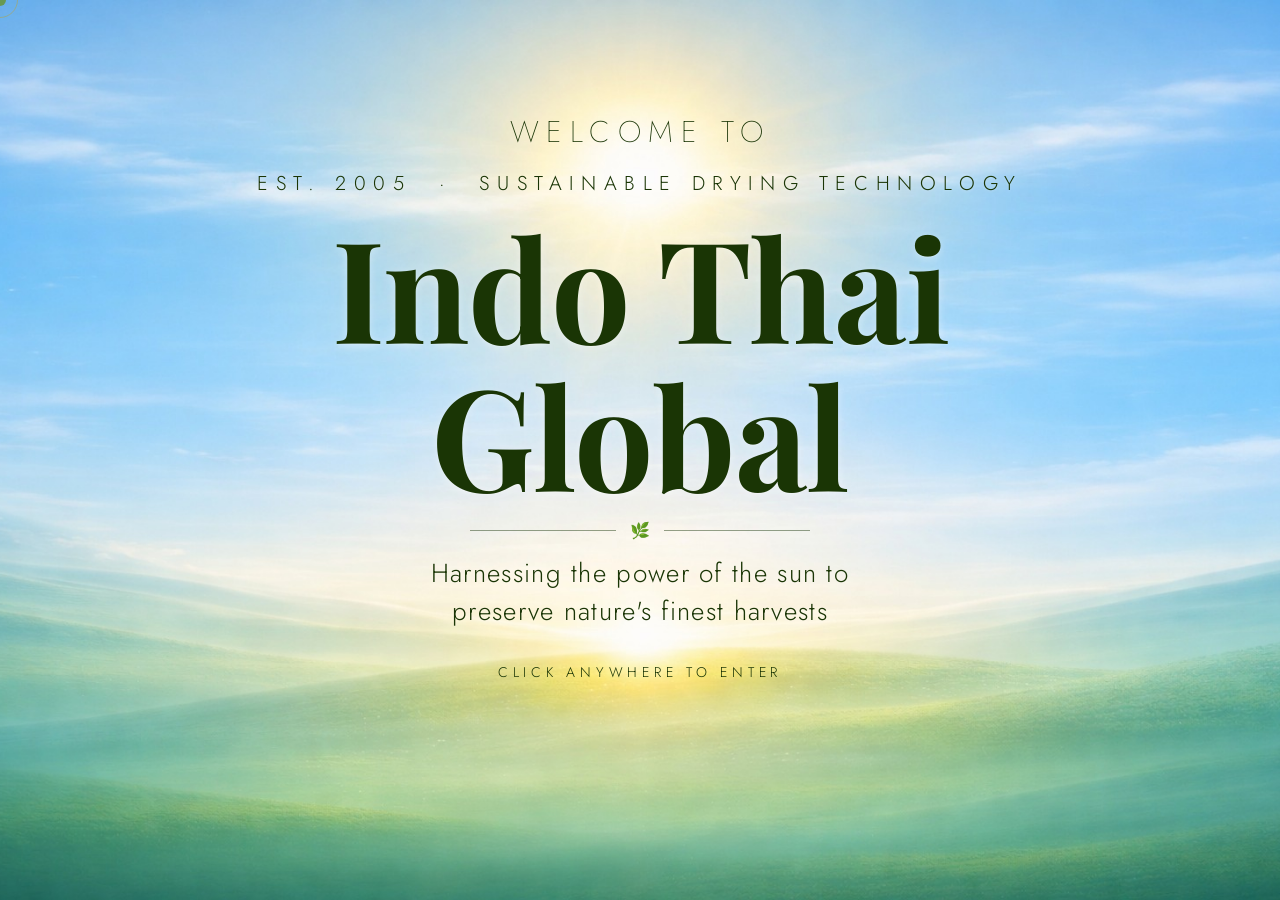
<file: index.html>
<!DOCTYPE html>
<html lang="en">
<head>
<meta charset="UTF-8">
<meta name="viewport" content="width=device-width, initial-scale=1.0">
<title>Indo Thai Global</title>
<link href="https://fonts.googleapis.com/css2?family=Playfair+Display:ital,wght@0,700;1,700&family=Jost:wght@200;300&display=swap" rel="stylesheet">
<style>
*, *::before, *::after { margin: 0; padding: 0; box-sizing: border-box; }

html, body {
  width: 100%; height: 100%;
  overflow: hidden;
  cursor: none;
  background: #8dd8ef;
}

#welcome {
  position: fixed; inset: 0;
  display: flex; align-items: center; justify-content: center;
}

#bg-canvas {
  position: absolute; inset: 0;
  width: 100%; height: 100%;
  z-index: 0;
  display: none;
}

#cv {
  position: fixed; inset: 0;
  pointer-events: none;
  z-index: 20;
}

#content {
  position: relative; z-index: 15;
  display: flex; flex-direction: column;
  align-items: center; text-align: center; gap: 14px;
  opacity: 0;
  margin-top: -12vh;
}
#content.visible {
  animation: fadeUp 0.9s cubic-bezier(.22,1,.36,1) forwards;
}
@keyframes fadeUp {
  from { opacity: 0; transform: translateY(22px); }
  to   { opacity: 1; transform: translateY(0); }
}

.welcome-text {
  font-family: 'Jost', sans-serif;
  font-weight: 180;
  font-size: clamp(20px, 2.8vw, 30px);
  letter-spacing: 0.25em;
  text-transform: uppercase;
  color: #1a3505;
  text-shadow: 0 1px 3px rgba(255,255,255,0.3);
  margin-bottom: 2px;
}

.eyebrow {
  font-family: 'Jost', sans-serif;
  font-weight: 300;
  font-size: clamp(14px, 1.8vw, 20px);
  letter-spacing: 0.38em;
  text-transform: uppercase;
  color: #1a3505;
  text-shadow: 0 1px 3px rgba(255,255,255,0.25);
}

h1 {
  font-family: 'Playfair Display', serif;
  font-weight: 700;
  font-size: clamp(72px, 11vw, 148px);
  line-height: 1.05;
  color: #1a3505;
  text-shadow: 0 2px 8px rgba(255,255,255,0.4), 0 1px 0 rgba(255,255,255,0.2);
  letter-spacing: -0.01em;
}
h1 em { font-style: italic; color: #2a4a08; font-family: 'Playfair Display', serif; }

.divider {
  display: flex; align-items: center; gap: 14px;
  width: 340px;
}
.divider-line { flex: 1; height: 1px; background: rgba(20,50,5,0.45); }

.sub {
  font-family: 'Jost', sans-serif;
  font-weight: 300;
  font-size: clamp(18px, 2.2vw, 26px);
  letter-spacing: 0.05em;
  color: #1a3505;
  max-width: 420px;
  text-shadow: 0 1px 4px rgba(255,255,255,0.35);
}

.hint {
  margin-top: 18px;
  font-family: 'Jost', sans-serif;
  font-weight: 300;
  font-size: 14px;
  letter-spacing: 0.34em;
  text-transform: uppercase;
  color: #1a3505;
  animation: blink 3s ease-in-out infinite;
}
@keyframes blink {
  0%,100% { opacity: 0.3; }
  50%      { opacity: 0.8; }
}

#cur {
  position: fixed; pointer-events: none; z-index: 9999;
  width: 12px; height: 12px; border-radius: 50%;
  background: rgba(255,220,60,0.85);
  mix-blend-mode: multiply;
  transform: translate(-50%,-50%);
  transition: width .12s, height .12s;
}
#cur-ring {
  position: fixed; pointer-events: none; z-index: 9998;
  width: 36px; height: 36px; border-radius: 50%;
  border: 1.5px solid rgba(200,160,20,0.40);
  transform: translate(-50%,-50%);
  transition: left .13s ease, top .13s ease;
}

#flash {
  position: fixed; inset: 0; z-index: 19999;
  pointer-events: none; opacity: 0;
}
#flash.go { animation: screenWipe 0.8s ease-in forwards; }
@keyframes screenWipe {
  0%   { opacity: 0; background: radial-gradient(circle at var(--cx) var(--cy), #fff8e0 0%, transparent 60%); }
  40%  { opacity: 1; background: radial-gradient(circle at var(--cx) var(--cy), #ffffff 0%, #d4f060 40%, #4a9e10 80%); }
  100% { opacity: 1; background: #0d2204; }
}

.bl {
  position: fixed; pointer-events: none; z-index: 19998;
  animation: blAnim var(--d) cubic-bezier(.22,1,.36,1) forwards;
}
@keyframes blAnim {
  0%   { transform: translate(0,0) rotate(0deg) scale(0); opacity: 1; }
  100% { transform: translate(var(--tx),var(--ty)) rotate(var(--r)) scale(1.4); opacity: 0; }
}

#bg-photo {
  position: absolute; inset: 0;
  width: 100%; height: 100%;
  background: url("[data-uri]") center center / cover no-repeat;
  z-index: 0;
}
</style>
</head>
<body>

<canvas id="bg-canvas"></canvas>
<div id="bg-photo"></div>
<canvas id="cv"></canvas>
<div id="cur"></div>
<div id="cur-ring"></div>
<div id="flash"></div>

<div id="welcome">
  <div id="content">
    <div class="welcome-text">Welcome to</div>
    <div class="eyebrow">Est. 2005 &nbsp;·&nbsp; Sustainable Drying Technology</div>
    <h1>Indo Thai<br>Global</h1>
    <div class="divider">
      <div class="divider-line"></div>
      <span style="font-size:16px">🌿</span>
      <div class="divider-line"></div>
    </div>
    <div class="sub">Harnessing the power of the sun to preserve nature's finest harvests</div>
    <div class="hint">Click anywhere to enter</div>
  </div>
</div>

<script>
const bgCanvas = document.getElementById('bg-canvas');
const bgCtx    = bgCanvas.getContext('2d');
let W, H, sunX, sunY;

/* simple value noise */
function noise(x, y, s) {
  const n = Math.sin(x * 127.1 + y * 311.7 + (s||0) * 74.3) * 43758.5453;
  return n - Math.floor(n);
}

/* ── clouds ── */
const clouds = [];
function initClouds() {
  clouds.length = 0;
  const defs = [
    { xf:0.12, yf:0.08, w:320, h:95,  layers:6, speed:0.008 },
    { xf:0.68, yf:0.12, w:280, h:80,  layers:5, speed:0.010 },
    { xf:0.38, yf:0.22, w:240, h:70,  layers:5, speed:0.007 },
  ];
  defs.forEach(d => clouds.push({
    x: d.xf * W, y: d.yf * H,
    w: d.w, h: d.h, layers: d.layers,
    speed: d.speed, opacity: 0
  }));
}

function drawCloud(ctx, cx, cy, w, h, layers, alpha) {
  for (let l = 0; l < layers; l++) {
    const t  = l / (layers - 1);
    const lw = w * (0.5 + t * 0.5);
    const lh = h * (0.38 + t * 0.62);
    const ly = cy + (1 - t) * h * 0.20;
    const ba = alpha * (0.07 + t * 0.11);

    // core puff
    const g0 = ctx.createRadialGradient(cx, ly, 0, cx, ly, lw * 0.52);
    g0.addColorStop(0,   `rgba(255,255,255,${ba * 1.5})`);
    g0.addColorStop(0.45,`rgba(248,253,255,${ba})`);
    g0.addColorStop(1,   `rgba(220,238,255,0)`);
    ctx.beginPath(); ctx.ellipse(cx, ly, lw*0.52, lh*0.48, 0, 0, Math.PI*2);
    ctx.fillStyle = g0; ctx.fill();

    // left lobe
    const gl = ctx.createRadialGradient(cx-lw*0.27, ly+lh*0.07, 0, cx-lw*0.27, ly+lh*0.07, lw*0.30);
    gl.addColorStop(0, `rgba(255,255,255,${ba*1.3})`);
    gl.addColorStop(1, `rgba(230,245,255,0)`);
    ctx.beginPath(); ctx.ellipse(cx-lw*0.27, ly+lh*0.07, lw*0.30, lh*0.38, 0, 0, Math.PI*2);
    ctx.fillStyle = gl; ctx.fill();

    // right lobe
    const gr2 = ctx.createRadialGradient(cx+lw*0.24, ly+lh*0.05, 0, cx+lw*0.24, ly+lh*0.05, lw*0.28);
    gr2.addColorStop(0, `rgba(255,255,255,${ba*1.2})`);
    gr2.addColorStop(1, `rgba(230,245,255,0)`);
    ctx.beginPath(); ctx.ellipse(cx+lw*0.24, ly+lh*0.05, lw*0.28, lh*0.36, 0, 0, Math.PI*2);
    ctx.fillStyle = gr2; ctx.fill();

    // shadow belly
    const gs = ctx.createRadialGradient(cx, cy+h*0.32, 0, cx, cy+h*0.32, lw*0.46);
    gs.addColorStop(0,   `rgba(140,175,215,${ba*0.60})`);
    gs.addColorStop(0.6, `rgba(170,205,235,${ba*0.22})`);
    gs.addColorStop(1,   `rgba(200,225,245,0)`);
    ctx.beginPath(); ctx.ellipse(cx, cy+h*0.32, lw*0.46, lh*0.20, 0, 0, Math.PI*2);
    ctx.fillStyle = gs; ctx.fill();
  }
}

/* ── main draw ── */
function drawScene(elapsed) {
  bgCtx.clearRect(0, 0, W, H);
  sunX = W * 0.50;
  sunY = H * 0.12;
  const horizonY = H * 0.60;

  /* 1. SKY */
  const sky = bgCtx.createLinearGradient(0, 0, 0, horizonY);
  sky.addColorStop(0.00, '#eef8ff');
  sky.addColorStop(0.06, '#c5eaf8');
  sky.addColorStop(0.18, '#7ecce8');
  sky.addColorStop(0.42, '#52b4e8');
  sky.addColorStop(0.70, '#78cce6');
  sky.addColorStop(0.88, '#b5e8f5');
  sky.addColorStop(1.00, '#d5f0f8');
  bgCtx.fillStyle = sky;
  bgCtx.fillRect(0, 0, W, horizonY + 2);

  /* 2. Large atmospheric sun bloom */
  const bloom = bgCtx.createRadialGradient(sunX, sunY, 0, sunX, sunY, H * 0.55);
  bloom.addColorStop(0.00, 'rgba(255,255,245,0.72)');
  bloom.addColorStop(0.06, 'rgba(255,252,200,0.50)');
  bloom.addColorStop(0.18, 'rgba(255,238,140,0.24)');
  bloom.addColorStop(0.38, 'rgba(255,220,100,0.10)');
  bloom.addColorStop(0.65, 'rgba(200,232,255,0.04)');
  bloom.addColorStop(1.00, 'rgba(150,210,255,0)');
  bgCtx.fillStyle = bloom;
  bgCtx.fillRect(0, 0, W, H);

  /* 3. GOD RAYS */
  const rayCount = 16;
  const rayAngleOffset = elapsed * 0.000055;
  for (let i = 0; i < rayCount; i++) {
    const ang   = (i / rayCount) * Math.PI * 2 + rayAngleOffset;
    const len   = H * 1.5;
    const halfW = (0.016 + (i % 4) * 0.005);
    const pulse = 0.038 + Math.sin(elapsed * 0.0004 + i * 1.1) * 0.012;

    const ax1 = sunX + Math.cos(ang - halfW) * 50;
    const ay1 = sunY + Math.sin(ang - halfW) * 50;
    const ax2 = sunX + Math.cos(ang + halfW) * 50;
    const ay2 = sunY + Math.sin(ang + halfW) * 50;
    const ax3 = sunX + Math.cos(ang + halfW) * len;
    const ay3 = sunY + Math.sin(ang + halfW) * len;
    const ax4 = sunX + Math.cos(ang - halfW) * len;
    const ay4 = sunY + Math.sin(ang - halfW) * len;

    const rayG = bgCtx.createLinearGradient(
      sunX, sunY,
      sunX + Math.cos(ang)*len, sunY + Math.sin(ang)*len
    );
    rayG.addColorStop(0,   `rgba(255,252,215,${pulse})`);
    rayG.addColorStop(0.25,`rgba(255,245,195,${pulse*0.55})`);
    rayG.addColorStop(1,   `rgba(255,238,175,0)`);

    bgCtx.beginPath();
    bgCtx.moveTo(ax1,ay1); bgCtx.lineTo(ax2,ay2);
    bgCtx.lineTo(ax3,ay3); bgCtx.lineTo(ax4,ay4);
    bgCtx.closePath();
    bgCtx.fillStyle = rayG;
    bgCtx.fill();
  }

  /* 4. SUN */
  // outer halo ring
  const halo = bgCtx.createRadialGradient(sunX, sunY, 0, sunX, sunY, 220);
  halo.addColorStop(0.00, 'rgba(255,255,255,1.00)');
  halo.addColorStop(0.10, 'rgba(255,255,220,0.85)');
  halo.addColorStop(0.28, 'rgba(255,245,140,0.42)');
  halo.addColorStop(0.52, 'rgba(255,225,70,0.14)');
  halo.addColorStop(1.00, 'rgba(255,205,50,0)');
  bgCtx.beginPath(); bgCtx.arc(sunX, sunY, 220, 0, Math.PI*2);
  bgCtx.fillStyle = halo; bgCtx.fill();

  // sun disc
  const disc = bgCtx.createRadialGradient(sunX-16, sunY-16, 0, sunX, sunY, 75);
  disc.addColorStop(0.00, '#ffffff');
  disc.addColorStop(0.20, '#fffff5');
  disc.addColorStop(0.55, '#fff5a0');
  disc.addColorStop(1.00, '#fde030');
  bgCtx.beginPath(); bgCtx.arc(sunX, sunY, 75, 0, Math.PI*2);
  bgCtx.fillStyle = disc; bgCtx.fill();
  bgCtx.beginPath(); bgCtx.arc(sunX, sunY, 75, 0, Math.PI*2);
  bgCtx.strokeStyle = 'rgba(255,198,30,0.20)'; bgCtx.lineWidth = 8; bgCtx.stroke();

  /* 5. CLOUDS */
  clouds.forEach(c => {
    c.x += c.speed;
    if (c.x > W + c.w * 0.7) c.x = -c.w * 0.7;
    c.opacity = Math.min(1, c.opacity + 0.004);
    drawCloud(bgCtx, c.x, c.y, c.w, c.h, c.layers, c.opacity);
  });

  /* 6. HORIZON HAZE */
  const haze = bgCtx.createLinearGradient(0, horizonY - H*0.10, 0, horizonY + H*0.07);
  haze.addColorStop(0,   'rgba(215,245,195,0)');
  haze.addColorStop(0.35,'rgba(235,252,210,0.60)');
  haze.addColorStop(0.65,'rgba(205,238,178,0.38)');
  haze.addColorStop(1,   'rgba(160,215,120,0)');
  bgCtx.fillStyle = haze;
  bgCtx.fillRect(0, horizonY - H*0.10, W, H*0.20);

  /* 7. FLAT GRASS PLAINS — smooth horizon, no jagged hills */
  // Layer 1: far distant plain (pale, hazy)
  const plain1Y = horizonY + H * 0.01;
  const p1G = bgCtx.createLinearGradient(0, plain1Y, 0, H);
  p1G.addColorStop(0,   '#b8e04a');
  p1G.addColorStop(0.2, '#98c830');
  p1G.addColorStop(1,   '#5a8c10');
  bgCtx.fillStyle = p1G;
  bgCtx.fillRect(0, plain1Y, W, H - plain1Y);

  // sunlight shimmer on far plain
  const sh1 = bgCtx.createRadialGradient(sunX, plain1Y, 0, sunX, plain1Y, W * 0.6);
  sh1.addColorStop(0,   'rgba(255,255,190,0.30)');
  sh1.addColorStop(0.45,'rgba(225,255,150,0.12)');
  sh1.addColorStop(1,   'rgba(200,240,100,0)');
  bgCtx.fillStyle = sh1;
  bgCtx.fillRect(0, plain1Y, W, H - plain1Y);

  // Layer 2: mid plain (richer green)
  const plain2Y = horizonY + H * 0.10;
  const p2G = bgCtx.createLinearGradient(0, plain2Y, 0, H);
  p2G.addColorStop(0,   '#7ec820');
  p2G.addColorStop(0.3, '#5ca010');
  p2G.addColorStop(1,   '#357008');
  bgCtx.fillStyle = p2G;
  bgCtx.fillRect(0, plain2Y, W, H - plain2Y);

  const sh2 = bgCtx.createRadialGradient(sunX, plain2Y, 0, sunX, plain2Y, W * 0.55);
  sh2.addColorStop(0,   'rgba(255,255,180,0.22)');
  sh2.addColorStop(0.4, 'rgba(220,255,140,0.08)');
  sh2.addColorStop(1,   'rgba(200,240,100,0)');
  bgCtx.fillStyle = sh2;
  bgCtx.fillRect(0, plain2Y, W, H - plain2Y);

  // Layer 3: near plain (dark rich foreground)
  const plain3Y = horizonY + H * 0.22;
  const p3G = bgCtx.createLinearGradient(0, plain3Y, 0, H);
  p3G.addColorStop(0,   '#58a010');
  p3G.addColorStop(0.25,'#3d7808');
  p3G.addColorStop(1,   '#1e4804');
  bgCtx.fillStyle = p3G;
  bgCtx.fillRect(0, plain3Y, W, H - plain3Y);

  /* 8. PLAIN GROUND fill — no blades */
  const fgBase = horizonY + H * 0.255;

  /* 9. GROUND fill */
  const gnd = bgCtx.createLinearGradient(0, fgBase, 0, H);
  gnd.addColorStop(0,   '#48900e');
  gnd.addColorStop(0.3, '#356808');
  gnd.addColorStop(1,   '#1c4204');
  bgCtx.fillStyle = gnd;
  bgCtx.fillRect(0, fgBase+5, W, H-fgBase);

  /* 10. FOREGROUND VIGNETTE */
  const vig = bgCtx.createLinearGradient(0, H*0.76, 0, H);
  vig.addColorStop(0, 'rgba(8,26,3,0)');
  vig.addColorStop(1, 'rgba(8,26,3,0.60)');
  bgCtx.fillStyle = vig;
  bgCtx.fillRect(0, H*0.76, W, H*0.24);

  /* 11. Vertical light shaft + lens flare */
  const shaft = bgCtx.createLinearGradient(sunX, sunY, sunX, H*0.65);
  shaft.addColorStop(0,   'rgba(255,255,200,0.13)');
  shaft.addColorStop(0.5, 'rgba(255,240,155,0.05)');
  shaft.addColorStop(1,   'rgba(255,230,110,0)');
  bgCtx.fillStyle = shaft;
  bgCtx.fillRect(sunX-90, sunY, 180, H*0.55);

  [
    { d:0.16, r:16, a:0.09, c:'255,242,140' },
    { d:0.28, r: 8, a:0.07, c:'195,215,255' },
    { d:0.42, r:22, a:0.05, c:'175,208,255' },
    { d:0.58, r: 6, a:0.09, c:'255,198,95'  },
  ].forEach(f => {
    const fx = W*.5 + (W*.5-sunX)*f.d*2;
    const fy = H*.5 + (H*.5-sunY)*f.d*2;
    const fg2 = bgCtx.createRadialGradient(fx,fy,0,fx,fy,f.r);
    fg2.addColorStop(0,`rgba(${f.c},${f.a})`);
    fg2.addColorStop(1,`rgba(${f.c},0)`);
    bgCtx.beginPath(); bgCtx.arc(fx,fy,f.r,0,Math.PI*2);
    bgCtx.fillStyle=fg2; bgCtx.fill();
  });
}

/* ── resize + init ── */
function resize() {
  W = bgCanvas.width  = window.innerWidth;
  H = bgCanvas.height = window.innerHeight;
  const lv = document.getElementById('cv');
  lv.width = W; lv.height = H;
  initClouds();
}
resize();
window.addEventListener('resize', resize, { passive: true });

/* ── animation loop ── */
let startTime = null;
let contentShown = false;

function tick(ts) {
  if (!startTime) startTime = ts;
  const elapsed = ts - startTime;
  drawScene(elapsed);
  if (!contentShown && elapsed > 1600) {
    contentShown = true;
    document.getElementById('content').classList.add('visible');
  }
  requestAnimationFrame(tick);
}
requestAnimationFrame(tick);

/* ── cursor ── */
const cur  = document.getElementById('cur');
const ring = document.getElementById('cur-ring');
document.addEventListener('mousemove', e => {
  cur.style.left  = e.clientX+'px'; cur.style.top  = e.clientY+'px';
  ring.style.left = e.clientX+'px'; ring.style.top = e.clientY+'px';
}, { passive: true });
document.addEventListener('mousedown', () => { cur.style.width='20px'; cur.style.height='20px'; });
document.addEventListener('mouseup',   () => { cur.style.width='12px'; cur.style.height='12px'; });

/* ── leaf particles ── */
const lv   = document.getElementById('cv');
const lctx = lv.getContext('2d');
const EM   = ['🍃','🌿','🍀','☘️'];
const pool = [];
let exiting = false;

function mkLeaf(x, y, burst) {
  const spd = burst ? 5.5 : 2;
  return { x, y,
    vx:(Math.random()-.5)*spd, vy:-(Math.random()*spd+1.2),
    g: burst?0.16:0.05, life:1, decay:burst?0.026:0.006,
    sz:Math.random()*12+7, rot:Math.random()*Math.PI*2,
    rv:(Math.random()-.5)*0.09, e:EM[Math.floor(Math.random()*EM.length)]
  };
}

let drizzleId = setInterval(() => {
  if (exiting) return;
  const l = mkLeaf(Math.random()*window.innerWidth, -10, false);
  l.vy=0.7; l.vx=(Math.random()-.5)*0.5; l.g=0.018; l.decay=0.003;
  pool.push(l);
}, 2000);

let lastT = 0;
document.addEventListener('mousemove', e => {
  if (exiting) return;
  const now = Date.now();
  if (now-lastT>220) { lastT=now; pool.push(mkLeaf(e.clientX,e.clientY,false)); }
}, { passive:true });
document.addEventListener('mousedown', e => {
  if (!exiting) for (let i=0;i<8;i++) pool.push(mkLeaf(e.clientX,e.clientY,true));
});

(function leafLoop() {
  lctx.clearRect(0, 0, lv.width, lv.height);
  if (pool.length>40) pool.splice(0, pool.length-40);
  for (let i=pool.length-1; i>=0; i--) {
    const l=pool[i];
    l.vy+=l.g; l.vx*=0.99; l.x+=l.vx; l.y+=l.vy; l.rot+=l.rv; l.life-=l.decay;
    if (l.life<=0) { pool.splice(i,1); continue; }
    lctx.globalAlpha=Math.max(0,l.life);
    lctx.font=l.sz+'px serif';
    lctx.save(); lctx.translate(l.x,l.y); lctx.rotate(l.rot);
    lctx.fillText(l.e,-l.sz/2,l.sz/2);
    lctx.restore();
  }
  lctx.globalAlpha=1;
  requestAnimationFrame(leafLoop);
})();

/* ── exit ── */
document.getElementById('welcome').addEventListener('click', e => {
  if (exiting) return;
  exiting = true;
  clearInterval(drizzleId);

  // quick emoji burst
  const es = ['☀️','🌿','🍃','🌾','✨','🌻','💛'];
  for (let i = 0; i < 18; i++) {
    const el = document.createElement('div');
    el.className = 'bl';
    const ang = (i / 18) * Math.PI * 2 + Math.random() * 0.4;
    const d   = 100 + Math.random() * 260;
    el.textContent = es[Math.floor(Math.random() * es.length)];
    el.style.cssText =
      `left:${e.clientX}px;top:${e.clientY}px;font-size:${14+Math.random()*18}px;` +
      `--tx:${Math.cos(ang)*d}px;--ty:${Math.sin(ang)*d}px;` +
      `--r:${Math.random()*360-180}deg;--d:${0.4+Math.random()*0.3}s`;
    document.body.appendChild(el);
  }

  const flash = document.getElementById('flash');
  flash.style.setProperty('--cx', e.clientX + 'px');
  flash.style.setProperty('--cy', e.clientY + 'px');
  flash.classList.add('go');
  setTimeout(() => { window.location.href = 'home.html'; }, 820);
});
</script>
</body>
</html>
</file>
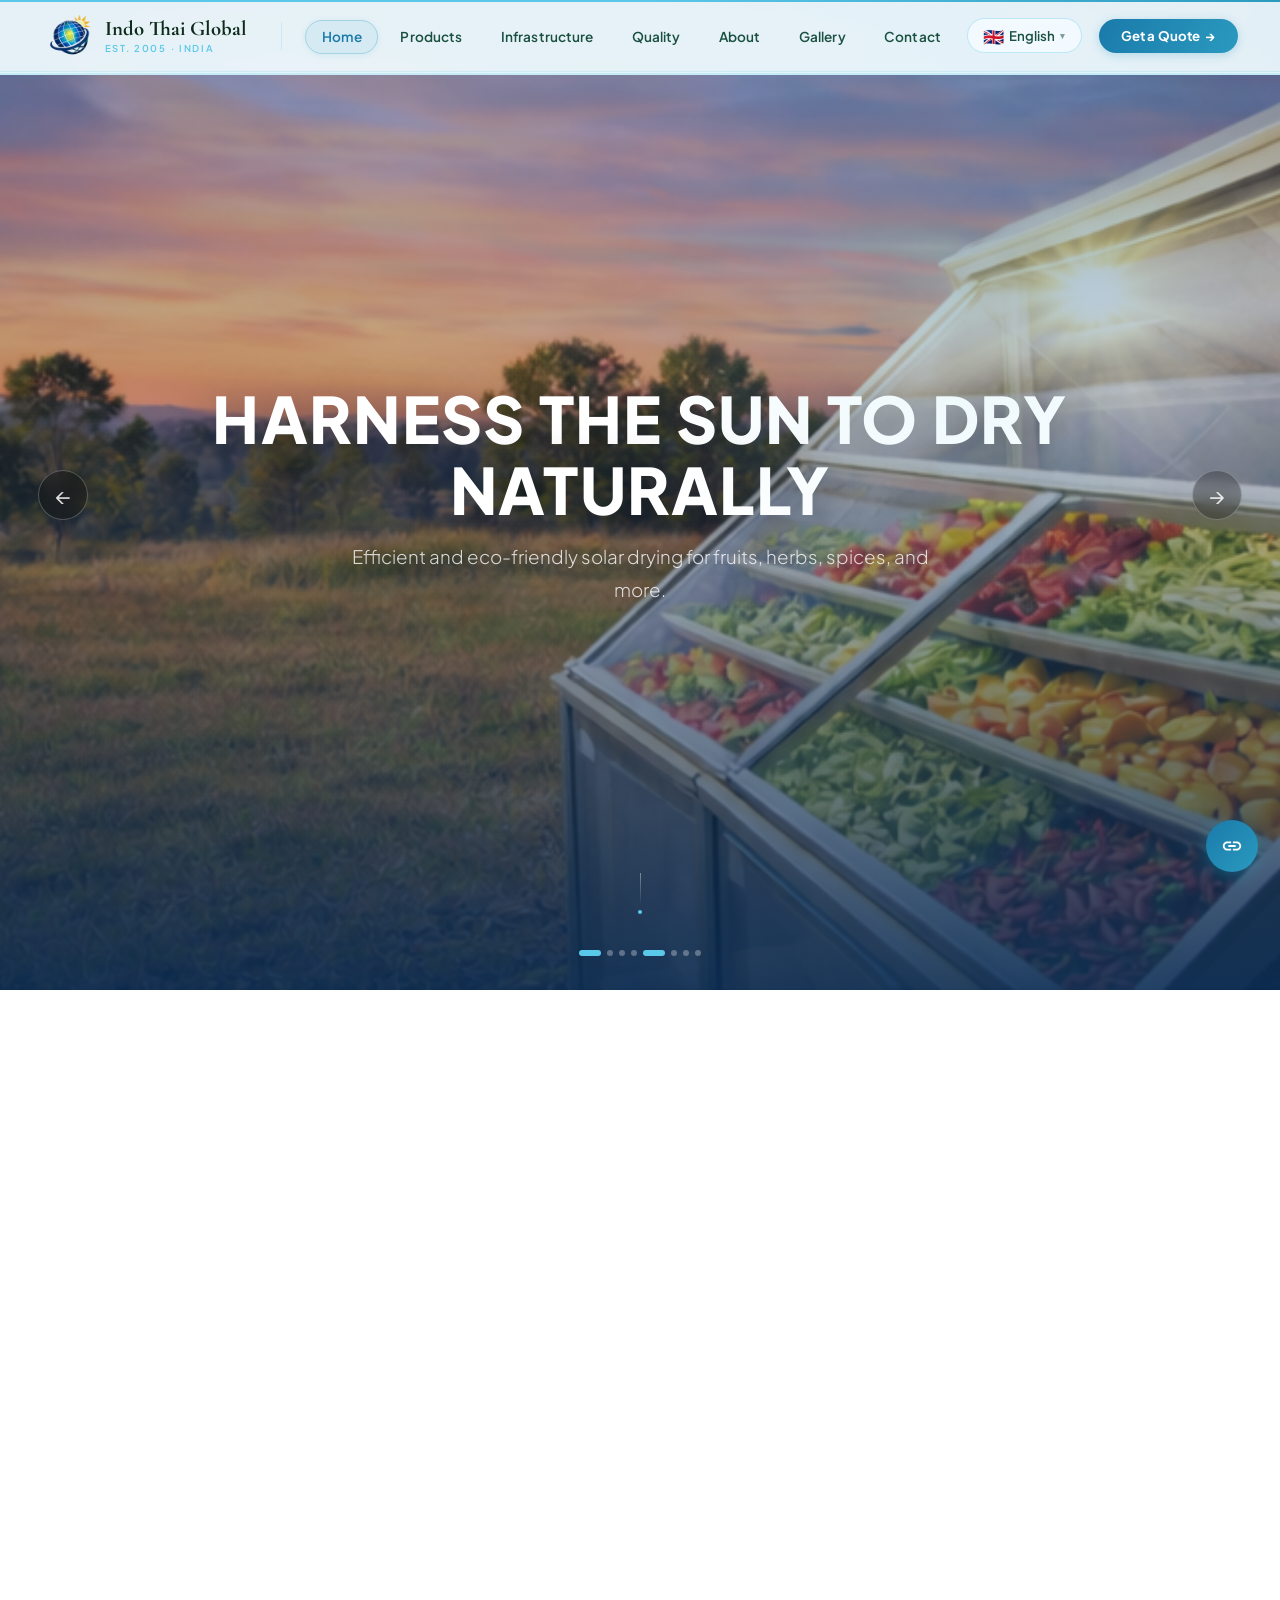
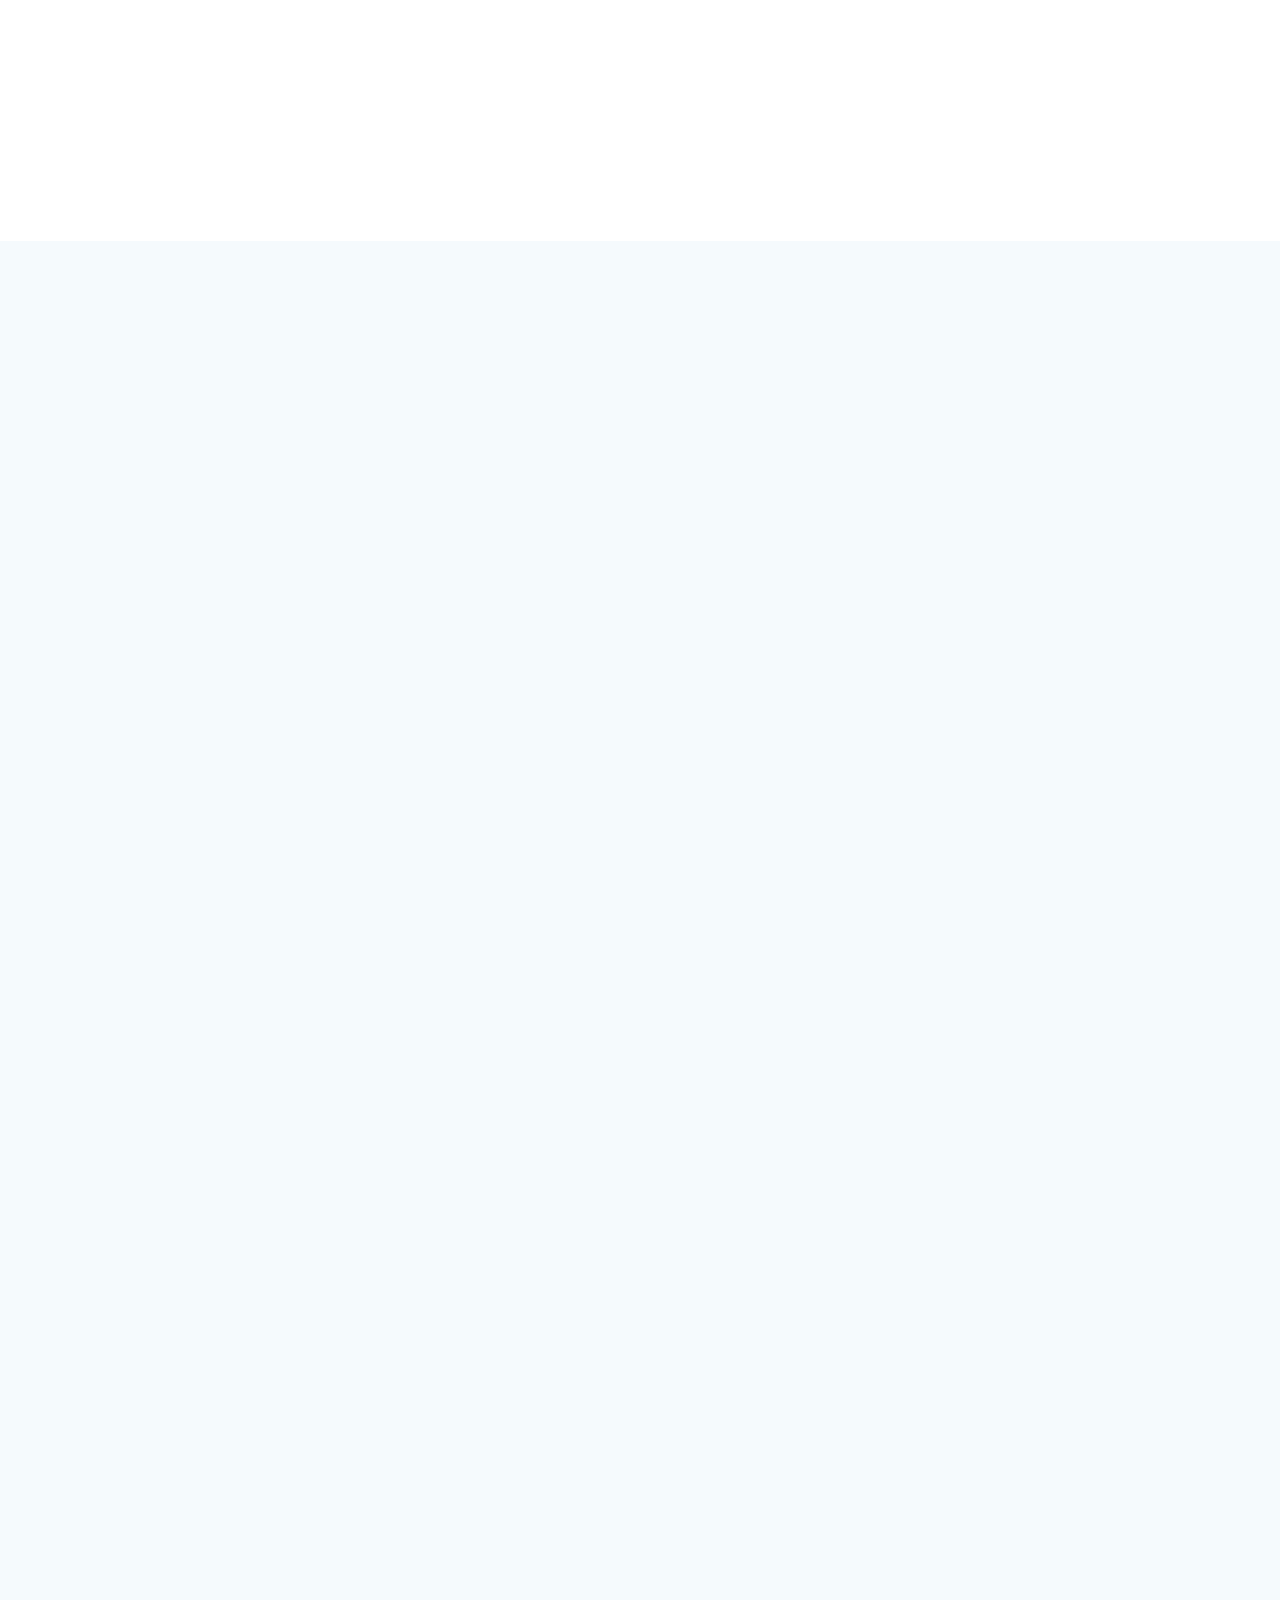
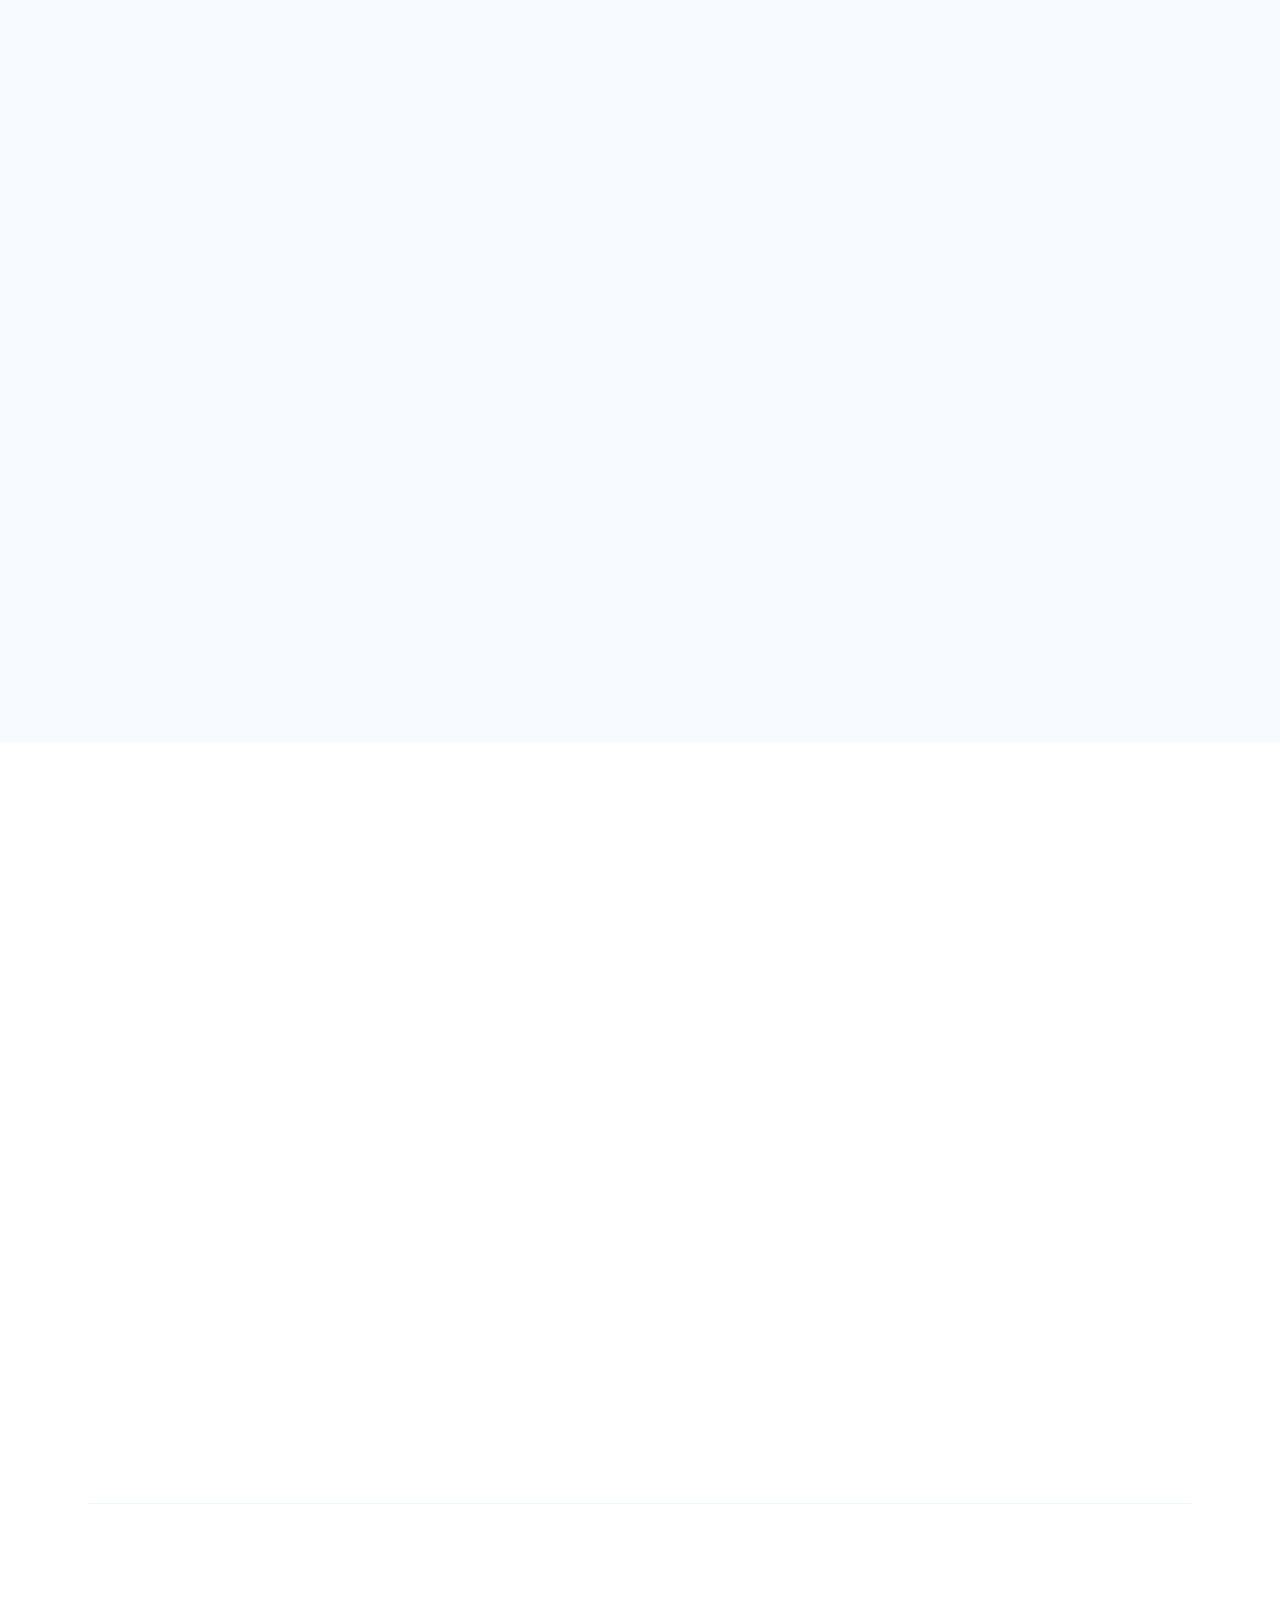
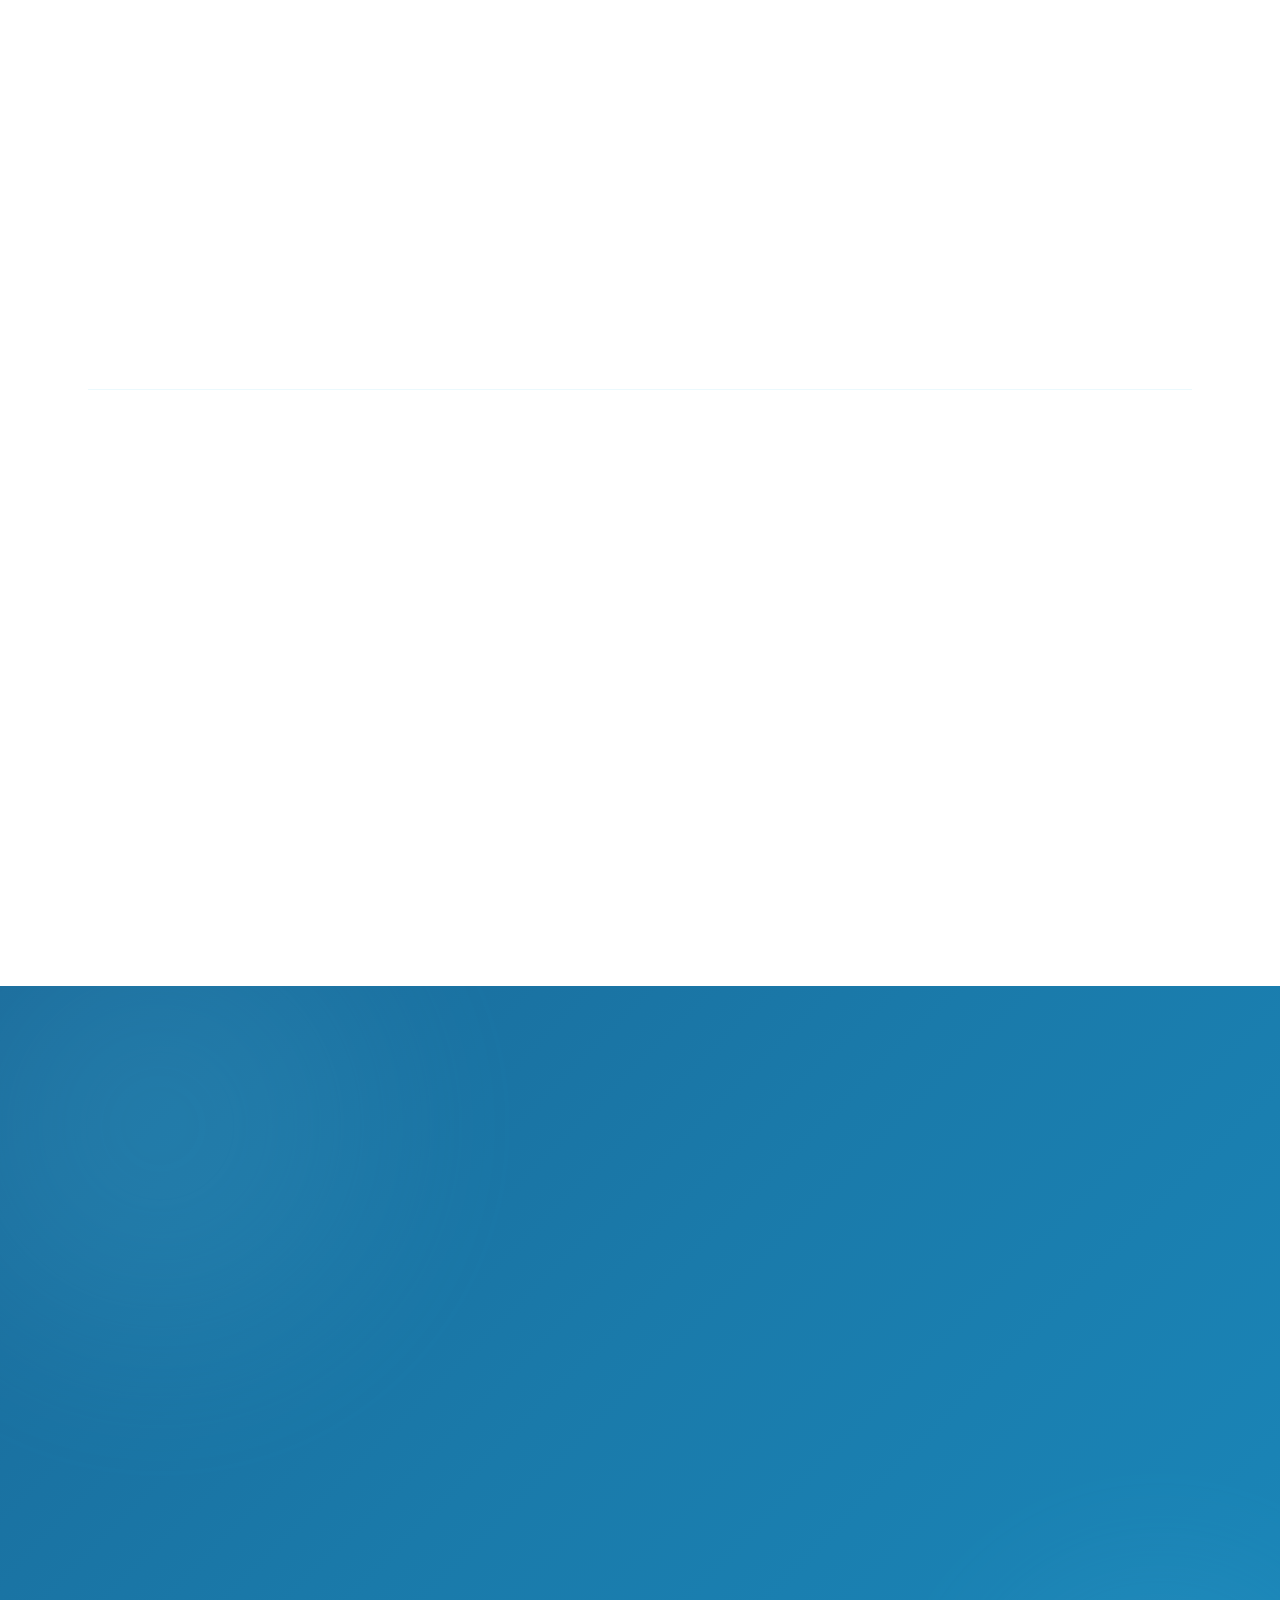
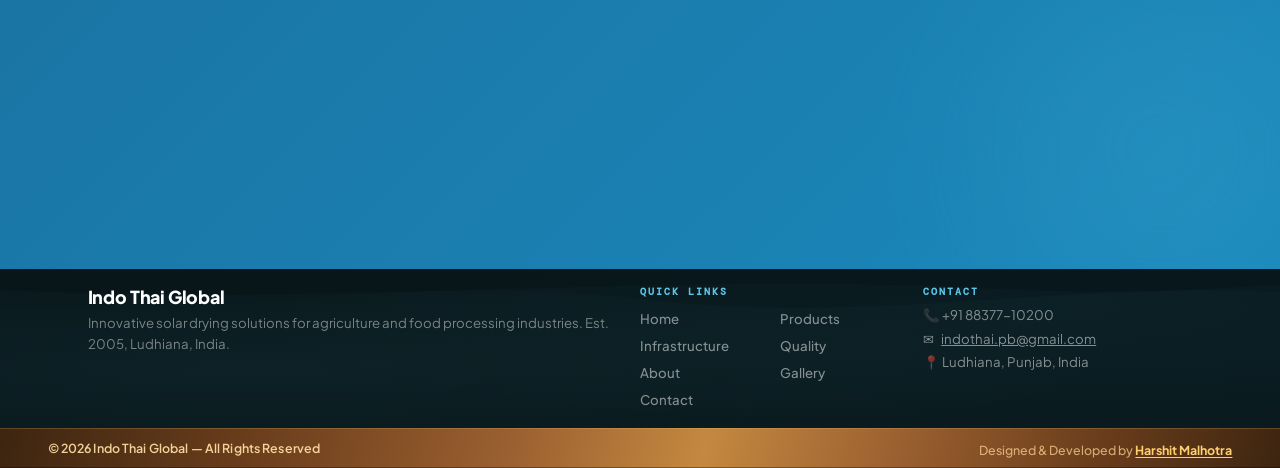
<file: home.html>
<!DOCTYPE html>
<html lang="en">
<head>
  <meta charset="UTF-8"/>
  <meta name="viewport" content="width=device-width, initial-scale=1.0"/>
  <title>Indo Thai Global — Solar &amp; Hybrid Drying Systems</title>
  <meta name="description" content="Industrial-grade solar drying systems and food processing equipment. Est. 2005, Ludhiana, India."/>
  <link rel="icon" href="assets/logo.png" type="image/png"/>
  <link rel="stylesheet" href="css/global.css"/>
  <link rel="stylesheet" href="css/navbar.css"/>
  <link rel="stylesheet" href="css/home.css"/>
  <style>
    /* ── Custom Country Picker ── */
    .phone-wrap { display: flex; gap: 8px; align-items: stretch; }
    .country-picker { position: relative; flex-shrink: 0; }
    .cp-btn {
      display: inline-flex; align-items: center; gap: 5px;
      height: 100%; min-height: 44px; padding: 0 10px;
      border: 1.5px solid rgba(90,200,232,0.35); border-radius: 10px;
      background: #f5fafd; cursor: pointer; font-family: inherit;
      font-size: 0.85rem; font-weight: 700; color: #0d2a1a;
      white-space: nowrap; transition: border-color 0.2s, background 0.2s;
    }
    .cp-btn:hover, .country-picker.open .cp-btn { border-color: #5ac8e8; background: #fff; }
    .cp-flag { font-size: 1.1rem; line-height: 1; }
    .cp-code { font-size: 0.82rem; font-weight: 700; color: #1a5040; }
    .cp-arrow { font-size: 0.55rem; opacity: 0.5; transition: transform 0.2s; }
    .country-picker.open .cp-arrow { transform: rotate(180deg); }
    .cp-dropdown {
      position: absolute; top: calc(100% + 6px); left: 0; width: 300px;
      background: #fff; border: 1px solid rgba(90,200,232,0.22); border-radius: 14px;
      box-shadow: 0 16px 48px rgba(0,0,0,0.13), 0 4px 14px rgba(42,154,191,0.10);
      overflow: hidden; opacity: 0; visibility: hidden;
      transform: translateY(6px) scale(0.98); transform-origin: top left;
      transition: opacity 0.2s ease, transform 0.2s ease, visibility 0.2s; z-index: 9999;
    }
    .country-picker.open .cp-dropdown { opacity: 1; visibility: visible; transform: translateY(0) scale(1); }
    .cp-search-wrap { padding: 10px 10px 7px; border-bottom: 1px solid rgba(90,200,232,0.12); }
    .cp-search {
      width: 100%; padding: 7px 10px 7px 30px;
      border: 1.5px solid rgba(90,200,232,0.22); border-radius: 8px;
      font-family: inherit; font-size: 0.80rem; color: #0d2a1a; outline: none;
      background: #f5fafd url("data:image/svg+xml,%3Csvg xmlns='http://www.w3.org/2000/svg' width='13' height='13' viewBox='0 0 24 24' fill='none' stroke='%235ac8e8' stroke-width='2.5'%3E%3Ccircle cx='11' cy='11' r='8'/%3E%3Cpath d='m21 21-4.35-4.35'/%3E%3C/svg%3E") no-repeat 9px center;
      transition: border-color 0.2s;
    }
    .cp-search::placeholder { color: #aac8d8; }
    .cp-search:focus { border-color: #5ac8e8; background-color: #fff; }
    .cp-list { max-height: 260px; overflow-y: auto; padding: 5px 0; scrollbar-width: thin; scrollbar-color: rgba(90,200,232,0.28) transparent; }
    .cp-list::-webkit-scrollbar { width: 4px; }
    .cp-list::-webkit-scrollbar-thumb { background: rgba(90,200,232,0.32); border-radius: 4px; }
    .cp-group-label { font-size: 0.60rem; font-weight: 700; letter-spacing: 0.13em; text-transform: uppercase; color: #5ac8e8; padding: 8px 12px 3px; opacity: 0.8; }
    .cp-item { display: flex; align-items: center; gap: 9px; width: 100%; padding: 7px 12px; background: none; border: none; cursor: pointer; text-align: left; transition: background 0.13s; }
    .cp-item:hover { background: rgba(90,200,232,0.09); }
    .cp-item.active { background: rgba(42,154,191,0.08); }
    .cp-item-flag { font-size: 1.1rem; line-height: 1; flex-shrink: 0; width: 22px; text-align: center; }
    .cp-item-name { font-size: 0.84rem; font-weight: 500; color: #0d2a1a; flex: 1; white-space: nowrap; overflow: hidden; text-overflow: ellipsis; }
    .cp-item.active .cp-item-name { color: #1a7aaa; font-weight: 700; }
    .cp-item-code { font-size: 0.70rem; font-weight: 700; color: #5ac8e8; background: rgba(90,200,232,0.11); padding: 2px 5px; border-radius: 4px; flex-shrink: 0; font-family: monospace; }
    .cp-item.active .cp-item-code { background: rgba(42,154,191,0.14); color: #1a7aaa; }
    .cp-item.active::after { content: "\2713"; font-size: 0.72rem; color: #2a9abf; }
    .cp-item[hidden] { display: none; }
    .cp-no-results { padding: 14px 12px; font-size: 0.82rem; color: #aac8d8; text-align: center; }
    /* Hide Google Translate toolbar & banner */
    .goog-te-banner-frame, .goog-te-balloon-frame { display: none !important; }
    .goog-te-gadget { display: none !important; }
    body { top: 0 !important; }
    #goog-gt-tt, .goog-te-balloon-frame { display: none !important; }
  </style>
</head>
<body>

<!-- Google Translate (hidden) -->
<div id="google_translate_element" style="display:none"></div>
<script type="text/javascript">
  function googleTranslateElementInit() {
    new google.translate.TranslateElement({ pageLanguage: "en", autoDisplay: false }, "google_translate_element");
  }
</script>
<script src="//translate.google.com/translate_a/element.js?cb=googleTranslateElementInit"></script>

<!-- ░░ NAVBAR ░░ -->
<nav class="nav" id="nav">
  <div class="nav-accent" aria-hidden="true"></div>
  <div class="nav-progress" id="navProgress" aria-hidden="true"></div>
  <div class="nav-inner">
    <a href="home.html" class="nav-brand" aria-label="Indo Thai Global — Home">
      <img src="assets/logo.png" alt="Indo Thai Global" class="nav-logo" draggable="false"/>
      <div class="nav-brand-words">
        <span class="nav-brand-name">Indo Thai Global</span>
        <span class="nav-brand-tag">Est. 2005 &middot; India</span>
      </div>
    </a>
    <div class="nav-divider" aria-hidden="true"></div>
    <ul class="nav-links" role="list">
      <li><a href="home.html"           class="nav-link active">Home</a></li>
      <li><a href="products.html"       class="nav-link">Products</a></li>
      <li><a href="infrastructure.html" class="nav-link">Infrastructure</a></li>
      <li><a href="quality.html"        class="nav-link">Quality</a></li>
      <li><a href="about.html"          class="nav-link">About</a></li>
      <li><a href="gallery.html"        class="nav-link">Gallery</a></li>
      <li><a href="contact.html"        class="nav-link">Contact</a></li>
    </ul>
    <!-- Language Switcher -->
    <div class="nav-lang" id="navLang">
      <button class="nav-lang-btn" id="langBtn" aria-label="Select language" aria-haspopup="listbox" aria-expanded="false">
        <span class="nav-lang-flag" id="langFlag">🇬🇧</span>
        <span id="langCurrent">English</span>
        <span class="nav-lang-arrow">▾</span>
      </button>
      <div class="nav-lang-dropdown" id="langDropdown" role="listbox">
        <div class="lang-search-wrap">
          <input class="lang-search" id="langSearch" type="text" placeholder="Search language…" autocomplete="off"/>
        </div>
        <div class="lang-options-scroll" id="langOptionsScroll"></div>
      </div>
    </div>
    <a href="#enquiry" class="nav-cta">Get a Quote <span class="cta-arrow">→</span></a>
    <button class="nav-burger" id="burger" aria-label="Toggle navigation" aria-expanded="false" aria-controls="drawer">
      <span class="burger-line"></span>
      <span class="burger-line"></span>
      <span class="burger-line"></span>
    </button>
  </div>
</nav>

<div class="nav-drawer" id="drawer" role="navigation" aria-label="Mobile navigation">
  <ul class="drawer-links" role="list">
    <li><a href="home.html"           class="drawer-link">Home           <span class="drawer-arrow">›</span></a></li>
    <li><a href="products.html"       class="drawer-link">Products       <span class="drawer-arrow">›</span></a></li>
    <li><a href="infrastructure.html" class="drawer-link">Infrastructure <span class="drawer-arrow">›</span></a></li>
    <li><a href="quality.html"        class="drawer-link">Quality        <span class="drawer-arrow">›</span></a></li>
    <li><a href="about.html"          class="drawer-link">About          <span class="drawer-arrow">›</span></a></li>
    <li><a href="gallery.html"        class="drawer-link">Gallery        <span class="drawer-arrow">›</span></a></li>
    <li><a href="contact.html"        class="drawer-link">Contact        <span class="drawer-arrow">›</span></a></li>
  </ul>
  <div class="drawer-cta-wrap">
    <a href="#enquiry" class="drawer-cta">Get a Quote →</a>
  </div>
</div>


<!-- ░░ HERO ░░ -->
<section class="hero" aria-label="Hero">
  <div class="hero-slides">
    <div class="hero-slide is-active" style="background-image:url('assets/slide1.png')">
      <div class="hero-slide-overlay"></div>
      <div class="hero-slide-text">
        <h1 class="hero-slide-heading">HARNESS THE SUN TO DRY NATURALLY</h1>
        <p class="hero-slide-sub">Efficient and eco-friendly solar drying for fruits, herbs, spices, and more.</p>
      </div>
    </div>
    <div class="hero-slide" style="background-image:url('assets/slide2.png')">
      <div class="hero-slide-overlay"></div>
      <div class="hero-slide-text">
        <h1 class="hero-slide-heading">DRY SUSTAINABLY WITH SOLAR ENERGY</h1>
        <p class="hero-slide-sub">Eco-friendly and cost-effective drying solutions using clean and renewable solar power.</p>
      </div>
    </div>
    <div class="hero-slide" style="background-image:url('assets/slide3.png')">
      <div class="hero-slide-overlay"></div>
      <div class="hero-slide-text">
        <h1 class="hero-slide-heading">EFFICIENT DRYING WITH THE POWER OF THE SUN</h1>
        <p class="hero-slide-sub">Achieve faster, even drying while reducing your environmental impact with solar dryer technology.</p>
      </div>
    </div>
    <div class="hero-slide" style="background-image:url('assets/slide4.png')">
      <div class="hero-slide-overlay"></div>
      <div class="hero-slide-text">
        <h1 class="hero-slide-heading">ADVANCED SOLAR DRYERS FOR A SUSTAINABLE FUTURE</h1>
        <p class="hero-slide-sub">Modern, reliable solar drying solutions to reduce energy costs and promote eco-friendly practices.</p>
      </div>
    </div>
  </div>
  <div class="hero-glow" aria-hidden="true"></div>

  <button class="hero-slide-arrow hero-slide-prev" id="heroPrev" aria-label="Previous slide">&#8592;</button>
  <button class="hero-slide-arrow hero-slide-next" id="heroNext" aria-label="Next slide">&#8594;</button>
  <div class="hero-slide-dots" id="heroSlideDots"></div>
  <div class="scroll-hint" aria-hidden="true">
    <div class="scroll-line"></div>
    <div class="scroll-dot"></div>
  </div>
</section>


<!-- ░░ ABOUT US ░░ -->
<section class="home-about section" id="company">
  <div class="container">
    <div class="home-about-grid">

      <!-- Text — LEFT, slides in from left -->
      <div class="ha-text reveal-left">
        <div class="section-label">About Us</div>
        <h2 class="ha-title">About Indo Thai Global</h2>
        <div class="ha-divider"></div>
        <p>At Indo Thai Global, we deliver advanced solar and hybrid drying solutions designed to empower farmers, food processors and industries with sustainable and cost-effective technology. Our systems harness the natural power of the sun to ensure hygienic, uniform and energy efficient drying for a wide range of agricultural products.</p>
        <p>INDO THAI GLOBAL combines innovation with practicality, offering high-performance solar dryers that improve product quality, extend shelf life and reduce post-harvest losses. With a focus on durability, efficiency and eco-friendly practices, we provide customized solutions tailored to your specific needs. From small-scale farms to large industrial operations, we are committed to driving a cleaner, smarter and more sustainable future.</p>
        <a href="about.html" class="btn btn-ghost" style="margin-top:1.6rem">Learn More About Us →</a>
      </div>

      <!-- Dual image stack — RIGHT, slides in from right -->
      <div class="ha-images-stack reveal-right">
        <div class="ha-stack-badge">
          <span class="ha-badge-num">20+</span>
          <span class="ha-badge-text">Years of Excellence</span>
        </div>
        <div class="ha-stack-img ha-stack-img--top">
          <!-- REPLACE: assets/about-main.jpg -->
          <img src="assets/about1.png" alt="Indo Thai Global facility"
               onerror="this.parentElement.style.background='linear-gradient(135deg,#c8f0e4,#9dd8c8)'"/>
          <div class="ha-stack-overlay">
            <span class="ha-stack-label">Our Facility</span>
          </div>
        </div>
        <div class="ha-stack-img ha-stack-img--bottom">
          <!-- REPLACE: assets/about-sm1.jpg -->
          <img src="assets/about2.png" alt="Solar drying technology"
               onerror="this.parentElement.style.background='linear-gradient(135deg,#bee8f7,#7dcce8)'"/>
          <div class="ha-stack-overlay">
            <span class="ha-stack-label">Solar Drying Technology</span>
          </div>
        </div>
      </div>

    </div>
  </div>
</section>

<!-- ░░ WHY CHOOSE US ░░ -->
<section class="home-why section" id="why-us">
  <div class="container">

    <div class="text-center reveal-up" style="margin-bottom:3rem">
      <div class="section-label">Why Solar Drying</div>
      <h2 class="sec-title">Why Choose Indo Thai Global</h2>
    </div>

    <div class="why-new-grid">

      <!-- Cards — LEFT -->
      <div class="why-cards-col reveal-left">
        <div class="why-card">
          <div class="why-card-icon-box">&#9728;&#65039;</div>
          <div class="why-card-body">
            <h6>100% Renewable Solar Energy</h6>
            <p>Zero fuel cost, zero emissions — dramatically cutting electricity bills while outperforming conventional dryers.</p>
          </div>
        </div>
        <div class="why-card">
          <div class="why-card-icon-box">&#128737;&#65039;</div>
          <div class="why-card-body">
            <h6>Hygienic &amp; Fully Enclosed</h6>
            <p>Sealed drying chambers protect produce from dust, insects and rain — delivering food-safe, export-quality output.</p>
          </div>
        </div>
        <div class="why-card">
          <div class="why-card-icon-box">&#9889;</div>
          <div class="why-card-body">
            <h6>3&#215; Faster Than Open-Sun Drying</h6>
            <p>Uniform solar-heated airflow cuts drying time by up to 3&#215; — saving time and reducing post-harvest losses.</p>
          </div>
        </div>
        <div class="why-card">
          <div class="why-card-icon-box">&#128142;</div>
          <div class="why-card-body">
            <h6>Better Colour, Nutrition &amp; Value</h6>
            <p>Controlled temperature preserves colour, aroma and nutrition — giving products higher market value.</p>
          </div>
        </div>
        <div class="why-card">
          <div class="why-card-icon-box">&#127806;</div>
          <div class="why-card-body">
            <h6>20+ Years of Trusted Manufacturing</h6>
            <p>Since 2005, serving agriculture, food processing, fisheries, herbal and spice industries across India.</p>
          </div>
        </div>
      </div>

      <!-- Image — RIGHT -->
      <div class="why-new-img-side reveal-right">
        <div class="why-new-img-wrap">
          <!-- REPLACE: assets/why-choose.jpg -->
          <img src="assets/whychoose.png" alt="Why Choose Indo Thai Global"
               onerror="this.style.display='none';this.parentElement.classList.add('why-img-ph')"/>
          <div class="why-ph-inner">
            <div style="font-size:3rem">&#9728;&#65039;</div>
            <p>Add your image here<br/><small>assets/why-choose.jpg</small></p>
          </div>
        </div>
      </div>

    </div>
  </div>
</section>


<!-- ░░ INDUSTRIES WE SERVE ░░ -->
<section class="home-industries section" id="industries">
  <div class="ind-container">
    <div class="text-center reveal-up" style="margin-bottom:2.8rem">
      <div class="section-label">Who We Serve</div>
      <h2 class="sec-title">Industries We Serve</h2>
    </div>
    <div class="ind-grid">

      <div class="ind-card reveal-up" style="transition-delay:0.05s">
        <div class="ind-icon">&#127806;</div>
        <h4>Agriculture</h4>
        <p>Drying of grains, pulses and produce with zero fuel cost and maximum efficiency.</p>
        <ul class="ind-list">
          <li>Wheat, rice, maize &amp; pulses</li>
          <li>Fruits &amp; root vegetables</li>
          <li>Zero fuel — sun-powered drying</li>
          <li>Reduces post-harvest losses significantly</li>
        </ul>
      </div>

      <div class="ind-card reveal-up" style="transition-delay:0.10s">
        <div class="ind-icon">&#127822;</div>
        <h4>Food Processing</h4>
        <p>Hygienic controlled drying of fruits and vegetables, preserving colour and nutrition.</p>
        <ul class="ind-list">
          <li>Sliced fruits &amp; dehydrated vegetables</li>
          <li>Colour &amp; nutrient retention</li>
          <li>Food-safe enclosed chambers</li>
          <li>Export-quality output assured</li>
        </ul>
      </div>

      <div class="ind-card reveal-up" style="transition-delay:0.15s">
        <div class="ind-icon">&#128031;</div>
        <h4>Fisheries</h4>
        <p>Safe drying of fish and seafood — maintaining quality for export and local markets.</p>
        <ul class="ind-list">
          <li>Fish, prawns &amp; seafood drying</li>
          <li>Protected from insects &amp; dust</li>
          <li>Longer shelf life &amp; better aroma</li>
          <li>Suitable for coastal &amp; inland units</li>
        </ul>
      </div>

      <div class="ind-card reveal-up" style="transition-delay:0.20s">
        <div class="ind-icon">&#127807;</div>
        <h4>Herbal &amp; Spice</h4>
        <p>Gentle low-temperature drying of herbs and spices to retain essential oils and potency.</p>
        <ul class="ind-list">
          <li>Turmeric, chilli, coriander &amp; more</li>
          <li>Essential oil &amp; aroma preserved</li>
          <li>Controlled low-temp drying</li>
          <li>Higher market grade &amp; value</li>
        </ul>
      </div>

      <div class="ind-card reveal-up" style="transition-delay:0.25s">
        <div class="ind-icon">&#127855;</div>
        <h4>Honey &amp; Organic</h4>
        <p>Moisture management for honey and organic produce — ensuring purity and shelf life.</p>
        <ul class="ind-list">
          <li>Honey moisture reduction</li>
          <li>Organic produce drying</li>
          <li>Maintains natural properties</li>
          <li>No chemicals or additives needed</li>
        </ul>
      </div>

      <div class="ind-card reveal-up" style="transition-delay:0.30s">
        <div class="ind-icon">&#127981;</div>
        <h4>Industrial Drying</h4>
        <p>Custom solar drying for industrial-scale operations — scalable and cost-effective.</p>
        <ul class="ind-list">
          <li>Large-capacity custom systems</li>
          <li>Hybrid solar + backup options</li>
          <li>Modular &amp; expandable design</li>
          <li>Serving factories &amp; co-operatives</li>
        </ul>
      </div>

    </div>
  </div>
</section>


<!-- ░░ VISION & MISSION ░░ -->
<section class="home-vm section" id="vision-mission">
  <div class="container">

    <div class="text-center reveal-up" style="margin-bottom:4rem">
      <div class="section-label">Our Purpose</div>
      <h2 class="sec-title">Our Vision &amp; Mission</h2>
    </div>

    <!-- ── MISSION — figure left, text right ── -->
    <div class="vm-row">
      <div class="vm-figure reveal-left">
        <div class="vm-figure-ring vm-ring--mission">
          <div class="vm-figure-emoji">&#127919;</div>
        </div>
        <div class="vm-figure-label">Mission</div>
      </div>
      <div class="vm-content reveal-right">
        <div class="vm-tag vm-tag--mission">Our Mission</div>
        <h3 class="vm-heading">Empowering Farmers &amp; Processors with Clean Energy</h3>
        <p class="vm-body">Our mission is to deliver reliable, affordable and eco-friendly solar drying solutions that help farmers, food processors and agri-businesses reduce post-harvest losses, cut energy costs and improve product quality — all without harming the environment.</p>
        <ul class="vm-points">
          <li>Make solar drying accessible to small and large-scale agri-businesses</li>
          <li>Reduce post-harvest losses across agriculture, fisheries and herbal sectors</li>
          <li>Replace conventional fuel-based drying with zero-emission solar technology</li>
          <li>Deliver consistent, food-safe and export-grade output for every customer</li>
        </ul>
      </div>
    </div>

    <!-- ── VISION — text left, figure right ── -->
    <div class="vm-row vm-row--reverse">
      <div class="vm-content reveal-left">
        <div class="vm-tag vm-tag--vision">Our Vision</div>
        <h3 class="vm-heading">A Sustainable Future Powered by the Sun</h3>
        <p class="vm-body">We envision a world where every farm, processing unit and cooperative harnesses the power of solar energy for drying — eliminating dependency on fossil fuels, reducing carbon footprint and building a stronger, greener agri-food ecosystem across India and beyond.</p>
        <ul class="vm-points">
          <li>Become India's most trusted solar dryer manufacturer by 2030</li>
          <li>Expand solar drying adoption to 10,000+ farms and food units</li>
          <li>Pioneer hybrid and smart solar drying technologies</li>
          <li>Support sustainable farming and food security at a national scale</li>
        </ul>
      </div>
      <div class="vm-figure reveal-right">
        <div class="vm-figure-ring vm-ring--vision">
          <div class="vm-figure-emoji">&#127758;</div>
        </div>
        <div class="vm-figure-label">Vision</div>
      </div>
    </div>

    <!-- ── VALUES — figure left, text right ── -->
    <div class="vm-row">
      <div class="vm-figure reveal-left">
        <div class="vm-figure-ring vm-ring--values">
          <div class="vm-figure-emoji">&#11088;</div>
        </div>
        <div class="vm-figure-label">Values</div>
      </div>
      <div class="vm-content reveal-right">
        <div class="vm-tag vm-tag--values">Our Values</div>
        <h3 class="vm-heading">The Principles That Drive Everything We Do</h3>
        <p class="vm-body">At Indo Thai Global, our work is guided by a deep commitment to quality, sustainability and customer trust. Since 2005, these core values have shaped every product we build, every relationship we nurture and every promise we keep.</p>
        <ul class="vm-points">
          <li><strong>Quality First —</strong> every dryer is built to perform, last and deliver consistent results</li>
          <li><strong>Sustainability —</strong> clean energy, zero emissions and responsible manufacturing</li>
          <li><strong>Customer Trust —</strong> transparent pricing, reliable after-sales support and honest service</li>
          <li><strong>Innovation —</strong> continuously improving designs to meet evolving industry needs</li>
        </ul>
      </div>
    </div>

  </div>
</section>

<!-- ░░ ENQUIRY FORM ░░ -->
<section class="enquiry-section" id="enquiry">

  <!-- Decorative blobs -->
  <div class="eq-blob eq-blob--1" aria-hidden="true"></div>
  <div class="eq-blob eq-blob--2" aria-hidden="true"></div>

  <div class="container eq-wrap">

    <!-- LEFT — info panel -->
    <div class="enquiry-left reveal-left">
      <div class="section-label eq-label-light">Enquiry</div>
      <h2 class="enquiry-title">Tell Us Your<br/>Requirement</h2>
      <p class="enquiry-subtitle">Looking for solar dryers or custom drying solutions? Drop us your requirement and our team will get back to you within 24 hours.</p>

      <div class="eq-perks">
        <div class="eq-perk"><span class="eq-perk-icon">&#9889;</span><span>Quick 24-hr Response</span></div>
        <div class="eq-perk"><span class="eq-perk-icon">&#127775;</span><span>Free Expert Consultation</span></div>
        <div class="eq-perk"><span class="eq-perk-icon">&#128230;</span><span>Custom Solutions Available</span></div>
      </div>

      <div class="eq-divider"></div>

      <div class="enquiry-contact-strip">
        <div class="eq-contact-item">
          <span class="eq-icon">&#128222;</span>
          <span>+91 88377-10200</span>
        </div>
        <div class="eq-contact-item">
          <span class="eq-icon">&#9993;&#65039;</span>
          <span>
            <a href="mailto:indothai.pb@gmail.com">indothai.pb@gmail.com</a>
          </span>        
        </div>
        <div class="eq-contact-item">
          <span class="eq-icon">&#128205;</span>
          <span>Ludhiana, Punjab, India</span>
        </div>
      </div>
    </div>

    <!-- RIGHT — form card -->
    <div class="eq-form-card reveal-right">
      <div class="eq-form-header">
        <h3>Send Your Enquiry</h3>
        <p>Fill in the details below — we'll reach out shortly.</p>
      </div>
      <form id="enquiryForm" novalidate>

        <div class="form-grid-2">
          <!-- Name -->
          <div class="form-field">
            <label for="eq-name">Your Name <span class="req">*</span></label>
            <input type="text" id="eq-name" placeholder="Full name" required/>
          </div>

          <!-- Email -->
          <div class="form-field">
            <label for="eq-email">Email Address <span class="req">*</span></label>
            <input type="email" id="eq-email" placeholder="you@example.com" required/>
          </div>
        </div>

        <!-- Phone with country code -->
        <div class="form-field">
          <label for="eq-phone">Phone Number <span class="req">*</span></label>
          <div class="phone-wrap">
            <!-- Hidden real input for form submission -->
            <input type="hidden" id="eq-country-val" value="+91"/>
            <!-- Custom country picker -->
            <div class="country-picker" id="countryPicker">
              <button type="button" class="cp-btn" id="cpBtn" aria-haspopup="listbox" aria-expanded="false">
                <span class="cp-flag" id="cpFlag">🇮🇳</span>
                <span class="cp-code" id="cpCode">+91</span>
                <span class="cp-arrow">▾</span>
              </button>
              <div class="cp-dropdown" id="cpDropdown" role="listbox">
                <div class="cp-search-wrap">
                  <input class="cp-search" id="cpSearch" type="text" placeholder="Search country or code…" autocomplete="off"/>
                </div>
                <div class="cp-list" id="cpList"></div>
              </div>
            </div>
                        <input type="tel" id="eq-phone" placeholder="XXXXX XXXXX" required/>
          </div>
        </div>

        <!-- Message -->
        <div class="form-field">
          <label for="eq-msg">Your Requirement</label>
          <textarea id="eq-msg" placeholder="Tell us your industry, drying capacity needed, location and any specific requirement…"></textarea>
        </div>

        <button type="submit" class="eq-submit-btn">
          <span>Send Enquiry</span>
          <span class="eq-btn-arrow">&#8594;</span>
        </button>

      </form>
    </div>

  </div>
</section>

<!-- ░░ FOOTER ░░ -->
<footer class="site-footer">
  <div class="container footer-grid">

    <div class="footer-col">
      <h3 class="footer-brand">Indo Thai Global</h3>
      <p class="footer-text">
        Innovative solar drying solutions for agriculture and food processing industries.
        Est. 2005, Ludhiana, India.
      </p>
    </div>

    <div class="footer-col">
      <h4 class="footer-title">Quick Links</h4>
      <ul class="footer-links">
        <li><a href="home.html">Home</a></li>
        <li><a href="products.html">Products</a></li>
        <li><a href="infrastructure.html">Infrastructure</a></li>
        <li><a href="quality.html">Quality</a></li>
        <li><a href="about.html">About</a></li>
        <li><a href="gallery.html">Gallery</a></li>
        <li><a href="contact.html">Contact</a></li>
      </ul>
    </div>

    <div class="footer-col">
      <h4 class="footer-title">Contact</h4>
      <div class="footer-contact-item">&#128222; +91 88377-10200</div><div class="footer-contact-item">
  &#9993; <a href="mailto:indothai.pb@gmail.com">indothai.pb@gmail.com</a>
</div>
   <div class="footer-contact-item">&#128205; Ludhiana, Punjab, India</div>
    </div>

  </div>
  <div class="footer-bottom">
    <div class="footer-bottom-inner">
      <span class="footer-copy">&#169; 2026 Indo Thai Global &#8212; All Rights Reserved</span>
      <div class="footer-dev-inner">
        <span class="footer-dev-text">Designed &amp; Developed by </span>
        <a href="https://www.linkedin.com/in/harshit-malhotra-20b333200/" target="_blank" rel="noopener noreferrer" class="footer-dev-link">Harshit Malhotra</a>
      </div>
    </div>
  </div>
</footer>


<script>
(function () {
  var COUNTRIES = [
    // Popular
    {f:'🇮🇳', n:'India',                  c:'+91',   pop:true},
    {f:'🇺🇸', n:'United States',           c:'+1',    pop:true},
    {f:'🇬🇧', n:'United Kingdom',          c:'+44',   pop:true},
    {f:'🇦🇪', n:'United Arab Emirates',    c:'+971',  pop:true},
    {f:'🇹🇭', n:'Thailand',                c:'+66',   pop:true},
    {f:'🇸🇬', n:'Singapore',               c:'+65',   pop:true},
    {f:'🇦🇺', n:'Australia',               c:'+61',   pop:true},
    // All
    {f:'🇦🇫', n:'Afghanistan',             c:'+93'},
    {f:'🇦🇱', n:'Albania',                 c:'+355'},
    {f:'🇩🇿', n:'Algeria',                 c:'+213'},
    {f:'🇦🇩', n:'Andorra',                 c:'+376'},
    {f:'🇦🇴', n:'Angola',                  c:'+244'},
    {f:'🇦🇬', n:'Antigua and Barbuda',     c:'+1268'},
    {f:'🇦🇷', n:'Argentina',               c:'+54'},
    {f:'🇦🇲', n:'Armenia',                 c:'+374'},
    {f:'🇦🇹', n:'Austria',                 c:'+43'},
    {f:'🇦🇿', n:'Azerbaijan',              c:'+994'},
    {f:'🇧🇸', n:'Bahamas',                 c:'+1242'},
    {f:'🇧🇭', n:'Bahrain',                 c:'+973'},
    {f:'🇧🇩', n:'Bangladesh',              c:'+880'},
    {f:'🇧🇧', n:'Barbados',                c:'+1246'},
    {f:'🇧🇾', n:'Belarus',                 c:'+375'},
    {f:'🇧🇪', n:'Belgium',                 c:'+32'},
    {f:'🇧🇿', n:'Belize',                  c:'+501'},
    {f:'🇧🇯', n:'Benin',                   c:'+229'},
    {f:'🇧🇹', n:'Bhutan',                  c:'+975'},
    {f:'🇧🇴', n:'Bolivia',                 c:'+591'},
    {f:'🇧🇦', n:'Bosnia and Herzegovina',  c:'+387'},
    {f:'🇧🇼', n:'Botswana',                c:'+267'},
    {f:'🇧🇷', n:'Brazil',                  c:'+55'},
    {f:'🇧🇳', n:'Brunei',                  c:'+673'},
    {f:'🇧🇬', n:'Bulgaria',                c:'+359'},
    {f:'🇧🇫', n:'Burkina Faso',            c:'+226'},
    {f:'🇧🇮', n:'Burundi',                 c:'+257'},
    {f:'🇨🇻', n:'Cabo Verde',              c:'+238'},
    {f:'🇰🇭', n:'Cambodia',                c:'+855'},
    {f:'🇨🇲', n:'Cameroon',                c:'+237'},
    {f:'🇨🇦', n:'Canada',                  c:'+1'},
    {f:'🇨🇫', n:'Central African Republic',c:'+236'},
    {f:'🇹🇩', n:'Chad',                    c:'+235'},
    {f:'🇨🇱', n:'Chile',                   c:'+56'},
    {f:'🇨🇳', n:'China',                   c:'+86'},
    {f:'🇨🇴', n:'Colombia',                c:'+57'},
    {f:'🇰🇲', n:'Comoros',                 c:'+269'},
    {f:'🇨🇩', n:'Congo (DRC)',             c:'+243'},
    {f:'🇨🇬', n:'Congo (Republic)',        c:'+242'},
    {f:'🇨🇷', n:'Costa Rica',              c:'+506'},
    {f:'🇭🇷', n:'Croatia',                 c:'+385'},
    {f:'🇨🇺', n:'Cuba',                    c:'+53'},
    {f:'🇨🇾', n:'Cyprus',                  c:'+357'},
    {f:'🇨🇿', n:'Czech Republic',          c:'+420'},
    {f:'🇩🇰', n:'Denmark',                 c:'+45'},
    {f:'🇩🇯', n:'Djibouti',                c:'+253'},
    {f:'🇩🇲', n:'Dominica',                c:'+1767'},
    {f:'🇩🇴', n:'Dominican Republic',      c:'+1809'},
    {f:'🇪🇨', n:'Ecuador',                 c:'+593'},
    {f:'🇪🇬', n:'Egypt',                   c:'+20'},
    {f:'🇸🇻', n:'El Salvador',             c:'+503'},
    {f:'🇬🇶', n:'Equatorial Guinea',       c:'+240'},
    {f:'🇪🇷', n:'Eritrea',                 c:'+291'},
    {f:'🇪🇪', n:'Estonia',                 c:'+372'},
    {f:'🇸🇿', n:'Eswatini',                c:'+268'},
    {f:'🇪🇹', n:'Ethiopia',                c:'+251'},
    {f:'🇫🇯', n:'Fiji',                    c:'+679'},
    {f:'🇫🇮', n:'Finland',                 c:'+358'},
    {f:'🇫🇷', n:'France',                  c:'+33'},
    {f:'🇬🇦', n:'Gabon',                   c:'+241'},
    {f:'🇬🇲', n:'Gambia',                  c:'+220'},
    {f:'🇬🇪', n:'Georgia',                 c:'+995'},
    {f:'🇩🇪', n:'Germany',                 c:'+49'},
    {f:'🇬🇭', n:'Ghana',                   c:'+233'},
    {f:'🇬🇷', n:'Greece',                  c:'+30'},
    {f:'🇬🇩', n:'Grenada',                 c:'+1473'},
    {f:'🇬🇹', n:'Guatemala',               c:'+502'},
    {f:'🇬🇳', n:'Guinea',                  c:'+224'},
    {f:'🇬🇼', n:'Guinea-Bissau',           c:'+245'},
    {f:'🇬🇾', n:'Guyana',                  c:'+592'},
    {f:'🇭🇹', n:'Haiti',                   c:'+509'},
    {f:'🇭🇳', n:'Honduras',                c:'+504'},
    {f:'🇭🇺', n:'Hungary',                 c:'+36'},
    {f:'🇮🇸', n:'Iceland',                 c:'+354'},
    {f:'🇮🇩', n:'Indonesia',               c:'+62'},
    {f:'🇮🇷', n:'Iran',                    c:'+98'},
    {f:'🇮🇶', n:'Iraq',                    c:'+964'},
    {f:'🇮🇪', n:'Ireland',                 c:'+353'},
    {f:'🇮🇱', n:'Israel',                  c:'+972'},
    {f:'🇮🇹', n:'Italy',                   c:'+39'},
    {f:'🇯🇲', n:'Jamaica',                 c:'+1876'},
    {f:'🇯🇵', n:'Japan',                   c:'+81'},
    {f:'🇯🇴', n:'Jordan',                  c:'+962'},
    {f:'🇰🇿', n:'Kazakhstan',              c:'+7'},
    {f:'🇰🇪', n:'Kenya',                   c:'+254'},
    {f:'🇰🇮', n:'Kiribati',                c:'+686'},
    {f:'🇽🇰', n:'Kosovo',                  c:'+383'},
    {f:'🇰🇼', n:'Kuwait',                  c:'+965'},
    {f:'🇰🇬', n:'Kyrgyzstan',              c:'+996'},
    {f:'🇱🇦', n:'Laos',                    c:'+856'},
    {f:'🇱🇻', n:'Latvia',                  c:'+371'},
    {f:'🇱🇧', n:'Lebanon',                 c:'+961'},
    {f:'🇱🇸', n:'Lesotho',                 c:'+266'},
    {f:'🇱🇷', n:'Liberia',                 c:'+231'},
    {f:'🇱🇾', n:'Libya',                   c:'+218'},
    {f:'🇱🇮', n:'Liechtenstein',           c:'+423'},
    {f:'🇱🇹', n:'Lithuania',               c:'+370'},
    {f:'🇱🇺', n:'Luxembourg',              c:'+352'},
    {f:'🇲🇬', n:'Madagascar',              c:'+261'},
    {f:'🇲🇼', n:'Malawi',                  c:'+265'},
    {f:'🇲🇾', n:'Malaysia',                c:'+60'},
    {f:'🇲🇻', n:'Maldives',                c:'+960'},
    {f:'🇲🇱', n:'Mali',                    c:'+223'},
    {f:'🇲🇹', n:'Malta',                   c:'+356'},
    {f:'🇲🇭', n:'Marshall Islands',        c:'+692'},
    {f:'🇲🇷', n:'Mauritania',              c:'+222'},
    {f:'🇲🇺', n:'Mauritius',               c:'+230'},
    {f:'🇲🇽', n:'Mexico',                  c:'+52'},
    {f:'🇫🇲', n:'Micronesia',              c:'+691'},
    {f:'🇲🇩', n:'Moldova',                 c:'+373'},
    {f:'🇲🇨', n:'Monaco',                  c:'+377'},
    {f:'🇲🇳', n:'Mongolia',                c:'+976'},
    {f:'🇲🇪', n:'Montenegro',              c:'+382'},
    {f:'🇲🇦', n:'Morocco',                 c:'+212'},
    {f:'🇲🇿', n:'Mozambique',              c:'+258'},
    {f:'🇲🇲', n:'Myanmar',                 c:'+95'},
    {f:'🇳🇦', n:'Namibia',                 c:'+264'},
    {f:'🇳🇷', n:'Nauru',                   c:'+674'},
    {f:'🇳🇵', n:'Nepal',                   c:'+977'},
    {f:'🇳🇱', n:'Netherlands',             c:'+31'},
    {f:'🇳🇿', n:'New Zealand',             c:'+64'},
    {f:'🇳🇮', n:'Nicaragua',               c:'+505'},
    {f:'🇳🇪', n:'Niger',                   c:'+227'},
    {f:'🇳🇬', n:'Nigeria',                 c:'+234'},
    {f:'🇲🇰', n:'North Macedonia',         c:'+389'},
    {f:'🇳🇴', n:'Norway',                  c:'+47'},
    {f:'🇴🇲', n:'Oman',                    c:'+968'},
    {f:'🇵🇰', n:'Pakistan',                c:'+92'},
    {f:'🇵🇼', n:'Palau',                   c:'+680'},
    {f:'🇵🇸', n:'Palestine',               c:'+970'},
    {f:'🇵🇦', n:'Panama',                  c:'+507'},
    {f:'🇵🇬', n:'Papua New Guinea',        c:'+675'},
    {f:'🇵🇾', n:'Paraguay',                c:'+595'},
    {f:'🇵🇪', n:'Peru',                    c:'+51'},
    {f:'🇵🇭', n:'Philippines',             c:'+63'},
    {f:'🇵🇱', n:'Poland',                  c:'+48'},
    {f:'🇵🇹', n:'Portugal',                c:'+351'},
    {f:'🇶🇦', n:'Qatar',                   c:'+974'},
    {f:'🇷🇴', n:'Romania',                 c:'+40'},
    {f:'🇷🇺', n:'Russia',                  c:'+7'},
    {f:'🇷🇼', n:'Rwanda',                  c:'+250'},
    {f:'🇰🇳', n:'Saint Kitts and Nevis',   c:'+1869'},
    {f:'🇱🇨', n:'Saint Lucia',             c:'+1758'},
    {f:'🇻🇨', n:'Saint Vincent',           c:'+1784'},
    {f:'🇼🇸', n:'Samoa',                   c:'+685'},
    {f:'🇸🇲', n:'San Marino',              c:'+378'},
    {f:'🇸🇹', n:'Sao Tome and Principe',   c:'+239'},
    {f:'🇸🇦', n:'Saudi Arabia',            c:'+966'},
    {f:'🇸🇳', n:'Senegal',                 c:'+221'},
    {f:'🇷🇸', n:'Serbia',                  c:'+381'},
    {f:'🇸🇨', n:'Seychelles',              c:'+248'},
    {f:'🇸🇱', n:'Sierra Leone',            c:'+232'},
    {f:'🇸🇰', n:'Slovakia',                c:'+421'},
    {f:'🇸🇮', n:'Slovenia',                c:'+386'},
    {f:'🇸🇧', n:'Solomon Islands',         c:'+677'},
    {f:'🇸🇴', n:'Somalia',                 c:'+252'},
    {f:'🇿🇦', n:'South Africa',            c:'+27'},
    {f:'🇸🇸', n:'South Sudan',             c:'+211'},
    {f:'🇪🇸', n:'Spain',                   c:'+34'},
    {f:'🇱🇰', n:'Sri Lanka',               c:'+94'},
    {f:'🇸🇩', n:'Sudan',                   c:'+249'},
    {f:'🇸🇷', n:'Suriname',                c:'+597'},
    {f:'🇸🇪', n:'Sweden',                  c:'+46'},
    {f:'🇨🇭', n:'Switzerland',             c:'+41'},
    {f:'🇸🇾', n:'Syria',                   c:'+963'},
    {f:'🇹🇼', n:'Taiwan',                  c:'+886'},
    {f:'🇹🇯', n:'Tajikistan',              c:'+992'},
    {f:'🇹🇿', n:'Tanzania',                c:'+255'},
    {f:'🇹🇱', n:'Timor-Leste',             c:'+670'},
    {f:'🇹🇬', n:'Togo',                    c:'+228'},
    {f:'🇹🇴', n:'Tonga',                   c:'+676'},
    {f:'🇹🇹', n:'Trinidad and Tobago',     c:'+1868'},
    {f:'🇹🇳', n:'Tunisia',                 c:'+216'},
    {f:'🇹🇷', n:'Turkey',                  c:'+90'},
    {f:'🇹🇲', n:'Turkmenistan',            c:'+993'},
    {f:'🇹🇻', n:'Tuvalu',                  c:'+688'},
    {f:'🇺🇬', n:'Uganda',                  c:'+256'},
    {f:'🇺🇦', n:'Ukraine',                 c:'+380'},
    {f:'🇺🇾', n:'Uruguay',                 c:'+598'},
    {f:'🇺🇿', n:'Uzbekistan',              c:'+998'},
    {f:'🇻🇺', n:'Vanuatu',                 c:'+678'},
    {f:'🇻🇦', n:'Vatican City',            c:'+379'},
    {f:'🇻🇪', n:'Venezuela',               c:'+58'},
    {f:'🇻🇳', n:'Vietnam',                 c:'+84'},
    {f:'🇾🇪', n:'Yemen',                   c:'+967'},
    {f:'🇿🇲', n:'Zambia',                  c:'+260'},
    {f:'🇿🇼', n:'Zimbabwe',                c:'+263'}
  ];

  var picker   = document.getElementById('countryPicker');
  var cpBtn    = document.getElementById('cpBtn');
  var cpFlag   = document.getElementById('cpFlag');
  var cpCode   = document.getElementById('cpCode');
  var cpSearch = document.getElementById('cpSearch');
  var cpList   = document.getElementById('cpList');
  var hidden   = document.getElementById('eq-country-val');
  if (!picker || !cpBtn || !cpList) return;

  /* Build list */
  function buildList() {
    cpList.innerHTML = '';

    var popLabel = document.createElement('div');
    popLabel.className = 'cp-group-label';
    popLabel.textContent = '⭐ Popular';
    cpList.appendChild(popLabel);

    COUNTRIES.forEach(function(ct, idx) {
      if (ct.pop) cpList.appendChild(makeItem(ct, idx));
    });

    var allLabel = document.createElement('div');
    allLabel.className = 'cp-group-label';
    allLabel.textContent = '🌍 All Countries';
    cpList.appendChild(allLabel);

    COUNTRIES.forEach(function(ct, idx) {
      if (!ct.pop) cpList.appendChild(makeItem(ct, idx));
    });
  }

  function makeItem(ct, idx) {
    var btn = document.createElement('button');
    btn.type = 'button';
    btn.className = 'cp-item' + (ct.c === '+91' && ct.n === 'India' ? ' active' : '');
    btn.setAttribute('data-name', ct.n.toLowerCase());
    btn.setAttribute('data-code', ct.c);
    btn.innerHTML =
      '<span class="cp-item-flag">' + ct.f + '</span>' +
      '<span class="cp-item-name">' + ct.n + '</span>' +
      '<span class="cp-item-code">' + ct.c + '</span>';
    btn.addEventListener('click', function(e) {
      e.stopPropagation();
      select(ct);
    });
    return btn;
  }

  function select(ct) {
    cpFlag.textContent = ct.f;
    cpCode.textContent = ct.c;
    if (hidden) hidden.value = ct.c;
    cpList.querySelectorAll('.cp-item').forEach(function(el) { el.classList.remove('active'); });
    cpList.querySelectorAll('.cp-item').forEach(function(el) {
      if (el.getAttribute('data-name') === ct.n.toLowerCase() && el.getAttribute('data-code') === ct.c) {
        el.classList.add('active');
      }
    });
    picker.classList.remove('open');
    cpBtn.setAttribute('aria-expanded', 'false');
    if (cpSearch) { cpSearch.value = ''; filterList(''); }
  }

  function filterList(q) {
    q = q.toLowerCase().trim();
    var items = cpList.querySelectorAll('.cp-item');
    var noResults = cpList.querySelector('.cp-no-results');
    var visible = 0;
    items.forEach(function(el) {
      var name = el.getAttribute('data-name') || '';
      var code = el.getAttribute('data-code') || '';
      var show = !q || name.indexOf(q) !== -1 || code.indexOf(q) !== -1;
      el.hidden = !show;
      if (show) visible++;
    });
    /* hide group labels when searching */
    cpList.querySelectorAll('.cp-group-label').forEach(function(lbl) {
      lbl.hidden = !!q;
    });
    if (!noResults) {
      noResults = document.createElement('div');
      noResults.className = 'cp-no-results';
      noResults.textContent = 'No countries found';
      cpList.appendChild(noResults);
    }
    noResults.hidden = visible > 0;
  }

  /* Toggle */
  cpBtn.addEventListener('click', function(e) {
    e.stopPropagation();
    var isOpen = picker.classList.toggle('open');
    cpBtn.setAttribute('aria-expanded', String(isOpen));
    if (isOpen && cpSearch) setTimeout(function() { cpSearch.focus(); }, 60);
  });

  document.addEventListener('click', function(e) {
    if (!picker.contains(e.target)) {
      picker.classList.remove('open');
      cpBtn.setAttribute('aria-expanded', 'false');
    }
  });

  document.addEventListener('keydown', function(e) {
    if (e.key === 'Escape') { picker.classList.remove('open'); cpBtn.setAttribute('aria-expanded','false'); }
  });

  if (cpSearch) {
    cpSearch.addEventListener('input', function() { filterList(this.value); });
  }

  buildList();
})();
</script>
<script src="js/navbar.js"></script>
<script src="js/home.js"></script>

<!-- ── Floating Social Dock ── -->
<style>
  .social-dock {
    position: fixed;
    bottom: 28px;
    right: 22px;
    z-index: 9999;
    display: flex;
    flex-direction: column;
    align-items: center;
    gap: 10px;
  }

  /* Individual link buttons */
  .social-dock__btn {
    width: 46px;
    height: 46px;
    border-radius: 50%;
    display: flex;
    align-items: center;
    justify-content: center;
    text-decoration: none;
    box-shadow: 0 4px 14px rgba(0,0,0,0.22);
    transition: transform 0.22s cubic-bezier(0.22,1,0.36,1),
                box-shadow 0.22s ease,
                opacity 0.25s ease;
    /* hidden by default */
    opacity: 0;
    transform: translateY(12px) scale(0.85);
    pointer-events: none;
  }
  .social-dock__btn svg {
    width: 20px;
    height: 20px;
    fill: #fff;
    flex-shrink: 0;
  }
  .social-dock__btn:hover {
    transform: translateY(-2px) scale(1.10) !important;
    box-shadow: 0 8px 22px rgba(0,0,0,0.30);
  }

  /* Brand colours */
  .social-dock__btn--wa      { background: #25d366; }
  .social-dock__btn--ig      { background: radial-gradient(circle at 30% 107%, #fdf497 0%, #fdf497 5%, #fd5949 45%, #d6249f 60%, #285AEB 90%); }
  .social-dock__btn--fb      { background: #1877f2; }
  .social-dock__btn--mail    { background: #2a9abf; }

  /* Toggle (main) button */
  .social-dock__toggle {
    width: 52px;
    height: 52px;
    border-radius: 50%;
    background: linear-gradient(135deg, #1a7aaa 0%, #2a9abf 100%);
    border: none;
    cursor: pointer;
    display: flex;
    align-items: center;
    justify-content: center;
    box-shadow: 0 4px 18px rgba(42,154,191,0.45);
    transition: transform 0.3s cubic-bezier(0.22,1,0.36,1),
                box-shadow 0.25s ease;
    z-index: 1;
  }
  .social-dock__toggle:hover {
    transform: scale(1.08);
    box-shadow: 0 7px 24px rgba(42,154,191,0.55);
  }
  .social-dock__toggle svg {
    width: 22px;
    height: 22px;
    fill: #fff;
    transition: transform 0.35s cubic-bezier(0.22,1,0.36,1), opacity 0.2s;
  }
  .social-dock__toggle .icon-close {
    position: absolute;
    opacity: 0;
    transform: rotate(-45deg);
  }

  /* Open state */
  .social-dock.is-open .social-dock__btn {
    opacity: 1;
    transform: translateY(0) scale(1);
    pointer-events: auto;
  }
  .social-dock.is-open .social-dock__toggle .icon-share {
    opacity: 0;
    transform: rotate(45deg);
  }
  .social-dock.is-open .social-dock__toggle .icon-close {
    opacity: 1;
    transform: rotate(0deg);
  }

  /* Stagger the reveal */
  .social-dock__btn:nth-child(1) { transition-delay: 0.00s; }
  .social-dock__btn:nth-child(2) { transition-delay: 0.04s; }
  .social-dock__btn:nth-child(3) { transition-delay: 0.08s; }
  .social-dock__btn:nth-child(4) { transition-delay: 0.12s; }

  /* Tooltip labels */
  .social-dock__btn::after {
    content: attr(data-label);
    position: absolute;
    right: 56px;
    background: rgba(10,26,30,0.82);
    color: #fff;
    font-family: 'Plus Jakarta Sans', sans-serif;
    font-size: 0.72rem;
    font-weight: 600;
    padding: 4px 10px;
    border-radius: 6px;
    white-space: nowrap;
    opacity: 0;
    pointer-events: none;
    transition: opacity 0.18s;
  }
  .social-dock__btn:hover::after { opacity: 1; }
</style>

<div class="social-dock" id="socialDock">
  <!-- WhatsApp -->
  <!-- ▼ CHANGE THIS: replace 919876543210 with your full number incl. country code, no + or spaces -->
  <a class="social-dock__btn social-dock__btn--wa"
     href="https://wa.me/919876543210?text=Hello%20Indo%20Thai%20Global%2C%20I%20would%20like%20to%20know%20more%20about%20your%20solar%20drying%20systems."
     target="_blank" rel="noopener" data-label="WhatsApp" aria-label="Chat on WhatsApp">
    <svg viewBox="0 0 24 24" xmlns="http://www.w3.org/2000/svg">
      <path d="M17.472 14.382c-.297-.149-1.758-.867-2.03-.967-.273-.099-.471-.148-.67.15-.197.297-.767.966-.94 1.164-.173.199-.347.223-.644.075-.297-.15-1.255-.463-2.39-1.475-.883-.788-1.48-1.761-1.653-2.059-.173-.297-.018-.458.13-.606.134-.133.298-.347.446-.52.149-.174.198-.298.298-.497.099-.198.05-.371-.025-.52-.075-.149-.669-1.612-.916-2.207-.242-.579-.487-.5-.669-.51-.173-.008-.371-.01-.57-.01-.198 0-.52.074-.792.372-.272.297-1.04 1.016-1.04 2.479 0 1.462 1.065 2.875 1.213 3.074.149.198 2.096 3.2 5.077 4.487.709.306 1.262.489 1.694.625.712.227 1.36.195 1.871.118.571-.085 1.758-.719 2.006-1.413.248-.694.248-1.289.173-1.413-.074-.124-.272-.198-.57-.347m-5.421 7.403h-.004a9.87 9.87 0 01-5.031-1.378l-.361-.214-3.741.982.998-3.648-.235-.374a9.86 9.86 0 01-1.51-5.26c.001-5.45 4.436-9.884 9.888-9.884 2.64 0 5.122 1.03 6.988 2.898a9.825 9.825 0 012.893 6.994c-.003 5.45-4.437 9.884-9.885 9.884m8.413-18.297A11.815 11.815 0 0012.05 0C5.495 0 .16 5.335.157 11.892c0 2.096.547 4.142 1.588 5.945L.057 24l6.305-1.654a11.882 11.882 0 005.683 1.448h.005c6.554 0 11.89-5.335 11.893-11.893a11.821 11.821 0 00-3.48-8.413z"/>
    </svg>
  </a>

  <!-- Instagram -->
  <!-- ▼ CHANGE THIS: replace indothaiglobal with your Instagram handle -->
  <a class="social-dock__btn social-dock__btn--ig"
     href="https://instagram.com/abc"
     target="_blank" rel="noopener" data-label="Instagram" aria-label="Follow on Instagram">
    <svg viewBox="0 0 24 24" xmlns="http://www.w3.org/2000/svg">
      <path d="M12 2.163c3.204 0 3.584.012 4.85.07 3.252.148 4.771 1.691 4.919 4.919.058 1.265.069 1.645.069 4.849 0 3.205-.012 3.584-.069 4.849-.149 3.225-1.664 4.771-4.919 4.919-1.266.058-1.644.07-4.85.07-3.204 0-3.584-.012-4.849-.07-3.26-.149-4.771-1.699-4.919-4.92-.058-1.265-.07-1.644-.07-4.849 0-3.204.013-3.583.07-4.849.149-3.227 1.664-4.771 4.919-4.919 1.266-.057 1.645-.069 4.849-.069zm0-2.163c-3.259 0-3.667.014-4.947.072-4.358.2-6.78 2.618-6.98 6.98-.059 1.281-.073 1.689-.073 4.948 0 3.259.014 3.668.072 4.948.2 4.358 2.618 6.78 6.98 6.98 1.281.058 1.689.072 4.948.072 3.259 0 3.668-.014 4.948-.072 4.354-.2 6.782-2.618 6.979-6.98.059-1.28.073-1.689.073-4.948 0-3.259-.014-3.667-.072-4.947-.196-4.354-2.617-6.78-6.979-6.98-1.281-.059-1.69-.073-4.949-.073zm0 5.838c-3.403 0-6.162 2.759-6.162 6.162s2.759 6.163 6.162 6.163 6.162-2.759 6.162-6.163c0-3.403-2.759-6.162-6.162-6.162zm0 10.162c-2.209 0-4-1.79-4-4 0-2.209 1.791-4 4-4s4 1.791 4 4c0 2.21-1.791 4-4 4zm6.406-11.845c-.796 0-1.441.645-1.441 1.44s.645 1.44 1.441 1.44c.795 0 1.439-.645 1.439-1.44s-.644-1.44-1.439-1.44z"/>
    </svg>
  </a>

  <!-- Facebook -->
  <!-- ▼ CHANGE THIS: replace IndoThaiGlobal with your Facebook page name/ID -->
  <a class="social-dock__btn social-dock__btn--fb"
     href="https://facebook.com/abc"
     target="_blank" rel="noopener" data-label="Facebook" aria-label="Visit on Facebook">
    <svg viewBox="0 0 24 24" xmlns="http://www.w3.org/2000/svg">
      <path d="M24 12.073c0-6.627-5.373-12-12-12s-12 5.373-12 12c0 5.99 4.388 10.954 10.125 11.854v-8.385H7.078v-3.47h3.047V9.43c0-3.007 1.792-4.669 4.533-4.669 1.312 0 2.686.235 2.686.235v2.953H15.83c-1.491 0-1.956.925-1.956 1.874v2.25h3.328l-.532 3.47h-2.796v8.385C19.612 23.027 24 18.062 24 12.073z"/>
    </svg>
  </a>

  <!-- Email -->
  <!-- ▼ CHANGE THIS: replace info@indothaiglobal.com with your actual email -->
  <a class="social-dock__btn social-dock__btn--mail"
     href="mailto:info@indothaiglobal.com?subject=Product%20Enquiry%20—%20Indo%20Thai%20Global&body=Hello%2C%0A%0AI%20would%20like%20to%20know%20more%20about%20your%20solar%20drying%20systems%20and%20food%20processing%20equipment.%0A%0APlease%20provide%20more%20details.%0A%0AThank%20you."
     data-label="Email Us" aria-label="Send us an email">
    <svg viewBox="0 0 24 24" xmlns="http://www.w3.org/2000/svg">
      <path d="M20 4H4c-1.1 0-2 .9-2 2v12c0 1.1.9 2 2 2h16c1.1 0 2-.9 2-2V6c0-1.1-.9-2-2-2zm0 4l-8 5-8-5V6l8 5 8-5v2z"/>
    </svg>
  </a>

  <!-- Toggle button (always visible) -->
  <button class="social-dock__toggle" id="socialDockToggle" aria-label="Toggle social links" aria-expanded="false">
    <!-- Connect / link icon -->
    <svg class="icon-share" viewBox="0 0 24 24" xmlns="http://www.w3.org/2000/svg">
      <path d="M3.9 12c0-1.71 1.39-3.1 3.1-3.1h4V7H7c-2.76 0-5 2.24-5 5s2.24 5 5 5h4v-1.9H7c-1.71 0-3.1-1.39-3.1-3.1zM8 13h8v-2H8v2zm9-6h-4v1.9h4c1.71 0 3.1 1.39 3.1 3.1s-1.39 3.1-3.1 3.1h-4V17h4c2.76 0 5-2.24 5-5s-2.24-5-5-5z"/>
    </svg>
    <!-- Close icon -->
    <svg class="icon-close" style="position:absolute" viewBox="0 0 24 24" xmlns="http://www.w3.org/2000/svg">
      <path d="M19 6.41L17.59 5 12 10.59 6.41 5 5 6.41 10.59 12 5 17.59 6.41 19 12 13.41 17.59 19 19 17.59 13.41 12z"/>
    </svg>
  </button>
</div>

<script>
(function () {
  var dock   = document.getElementById('socialDock');
  var toggle = document.getElementById('socialDockToggle');
  if (!dock || !toggle) return;

  toggle.addEventListener('click', function () {
    var open = dock.classList.toggle('is-open');
    toggle.setAttribute('aria-expanded', open ? 'true' : 'false');
  });

  /* Close when clicking outside */
  document.addEventListener('click', function (e) {
    if (!dock.contains(e.target)) {
      dock.classList.remove('is-open');
      toggle.setAttribute('aria-expanded', 'false');
    }
  });
}());
</script>

<script src="js/navbar.js"></script>
<script src="js/home.js"></script>
</body>
</html>
</file>
<file: css/global.css>
/* ══════════════════════════════════════════════════════════════
   global.css  —  Indo Thai Global
   Base reset, variables, typography & shared utilities
══════════════════════════════════════════════════════════════ */

@import url('https://fonts.googleapis.com/css2?family=Plus+Jakarta+Sans:wght@400;500;600;700;800&family=DM+Mono:wght@400;500&display=swap');

/* ── Reset ── */
*, *::before, *::after {
  box-sizing: border-box;
  margin: 0;
  padding: 0;
  min-width: 0;
}

/* ── Root tokens ── */
:root {
  --nav-h: 72px;

  --white:         #ffffff;
  --off-white:     #f2faff;
  --cream:         #d8f2fc;
  --border:        rgba(90, 185, 220, 0.20);
  --border-strong: rgba(90, 185, 220, 0.40);
  --text-dark:     #0d2a1a;
  --text-mid:      #1a5040;
  --text-light:    #3a7860;

  /* Sky-blue palette from the photo */
  --blue:    #2a9abf;
  --sky:     #5ac8e8;
  --navy:    #1a7aaa;
  --blue-bg: rgba(42, 154, 191, 0.08);
  --sky-bg:  rgba(90, 200, 232, 0.10);

  /* Nature accent colours */
  --teal:    #5ac8e8;
  --gold:    #7dd4ee;
  --green: #5ac8e8;
  --amber:   #7dd4ee;

  --font-sans:  'Plus Jakarta Sans', sans-serif;
  --font-serif: 'Plus Jakarta Sans', sans-serif;
  --font-mono:  'DM Mono', monospace;

  --ease: cubic-bezier(0.22, 1, 0.36, 1);

  --r-sm: 6px;
  --r-md: 12px;
  --r-lg: 20px;
  --r-full: 100px;
}

html {
  scroll-behavior: smooth;
  font-size: 17px;
  overflow-x: clip;
}

body {
  font-family: var(--font-sans);
  background: #f5fafd;
  color: var(--text-dark);
  -webkit-font-smoothing: antialiased;
  -moz-osx-font-smoothing: grayscale;
  min-height: 100vh;
  overflow-x: clip;
  width: 100%;
}

em, i { font-style: normal; }

img, video, svg { display: block; max-width: 100%; }
a { color: inherit; }
button { font: inherit; cursor: pointer; }

.page-body { padding-top: var(--nav-h); }

.container {
  max-width: 1200px;
  margin: 0 auto;
  padding: 0 clamp(1.2rem, 4vw, 2.8rem);
}

.section {
  padding: clamp(4rem, 8vw, 7rem) 0;
}

.section-label {
  display: inline-flex;
  align-items: center;
  gap: 7px;
  font-family: var(--font-mono);
  font-size: 0.65rem;
  letter-spacing: 0.22em;
  text-transform: uppercase;
  color: var(--teal);
  margin-bottom: 1rem;
  font-weight: 500;
}
.section-label::before {
  content: '';
  display: block;
  width: 20px; height: 1px;
  background: var(--teal);
  opacity: 0.6;
}

.h-display {
  font-family: var(--font-sans);
  font-weight: 800;
  line-height: 1.1;
  letter-spacing: -0.02em;
  color: var(--text-dark);
}

/* ── Buttons ── */
.btn {
  display: inline-flex;
  align-items: center;
  gap: 7px;
  border-radius: var(--r-full);
  font-family: var(--font-sans);
  font-size: 0.95rem;
  font-weight: 700;
  text-decoration: none;
  transition: transform 0.22s ease, box-shadow 0.22s ease;
}
.btn:active { transform: translateY(1px) !important; }

.btn-dark {
  padding: 0.78rem 2rem;
  background: linear-gradient(120deg, #1a7aaa 0%, #2a9abf 100%);
  color: #ffffff;
  border: 1px solid rgba(58, 172, 224, 0.22);
  box-shadow: 0 2px 10px rgba(0,0,0,0.15);
  position: relative;
  overflow: hidden;
}
.btn-dark::before {
  content: '';
  position: absolute; inset: 0;
  background: linear-gradient(90deg, transparent, rgba(255,255,255,0.09), transparent);
  transform: translateX(-100%) skewX(-18deg);
  transition: transform 0.45s ease;
}
.btn-dark:hover::before { transform: translateX(200%) skewX(-18deg); }
.btn-dark:hover {
  transform: translateY(-2px);
  box-shadow: 0 8px 26px rgba(0,0,0,0.20), 0 0 20px rgba(58, 172, 224, 0.14);
}

.btn-ghost {
  padding: 0.75rem 1.6rem;
  border: 1.5px solid var(--border-strong);
  color: var(--text-mid);
  transition: border-color 0.2s, color 0.2s, background 0.2s, transform 0.22s;
}
.btn-ghost:hover {
  border-color: var(--sky);
  color: var(--text-dark);
  background: var(--sky-bg);
}

.btn-ghost-white {
  padding: 0.75rem 1.6rem;
  border: 1.5px solid rgba(255,255,255,0.45);
  color: rgba(255,255,255,0.90);
  transition: border-color 0.2s, color 0.2s, background 0.2s, transform 0.22s;
}
.btn-ghost-white:hover {
  border-color: rgba(255,255,255,0.80);
  color: #fff;
  background: rgba(255,255,255,0.10);
  transform: translateY(-2px);
}

.grad-rule {
  width: 48px; height: 3px;
  background: linear-gradient(90deg, var(--teal), var(--sky));
  border-radius: 2px;
  margin: 1.6rem 0;
}

/* ── Animations ── */
@keyframes fadeUp {
  from { opacity: 0; transform: translateY(18px); }
  to   { opacity: 1; transform: translateY(0); }
}
@keyframes fadeIn {
  from { opacity: 0; }
  to   { opacity: 1; }
}

.anim-fade-up {
  opacity: 0;
  transform: translateY(18px);
  animation: fadeUp 0.7s var(--ease) forwards;
}

/* ── Footer ── */
.site-footer {
  background-color: #0a1a1e;
  background-image:
    radial-gradient(ellipse at 20% 50%, rgba(90,200,232,0.04) 0%, transparent 60%),
    radial-gradient(ellipse at 80% 20%, rgba(42,154,191,0.05) 0%, transparent 55%);
  color: rgba(255,255,255,0.70);
  padding: 16px 0 0;
  margin-top: 0;
  position: relative;
  overflow: hidden;
}

/* Wavy decorative overlay */
.site-footer::before {
  content: '';
  position: absolute;
  top: 0; left: 0; right: 0;
  height: 60px;
  background: url("data:image/svg+xml,%3Csvg xmlns='http://www.w3.org/2000/svg' viewBox='0 0 1440 60'%3E%3Cpath fill='%230a1a1e' fill-opacity='0.6' d='M0,30 C240,60 480,0 720,30 C960,60 1200,0 1440,30 L1440,0 L0,0 Z'/%3E%3C/svg%3E") no-repeat top center / cover;
  pointer-events: none;
  z-index: 0;
}

/* Second wave layer for depth */
.site-footer::after {
  content: '';
  position: absolute;
  top: 0; left: 0; right: 0;
  height: 45px;
  background: url("data:image/svg+xml,%3Csvg xmlns='http://www.w3.org/2000/svg' viewBox='0 0 1440 45'%3E%3Cpath fill='%23061215' fill-opacity='0.45' d='M0,15 C360,45 720,0 1080,20 C1260,30 1350,10 1440,15 L1440,0 L0,0 Z'/%3E%3C/svg%3E") no-repeat top center / cover;
  pointer-events: none;
  z-index: 0;
}

.site-footer > .container,
.site-footer > .footer-bottom {
  position: relative;
  z-index: 2;
}

.footer-grid {
  display: grid;
  grid-template-columns: 2fr 1fr 1fr;
  gap: 14px;
}

.footer-brand {
  font-family: var(--font-sans);
  font-size: 1.05rem;
  font-weight: 800;
  color: #fff;
  margin-bottom: 5px;
  letter-spacing: -0.01em;
}

.footer-text {
  font-size: 0.78rem;
  line-height: 1.55;
  color: rgba(255,255,255,0.45);
}

.footer-title {
  font-family: var(--font-mono);
  font-size: 0.58rem;
  letter-spacing: 0.2em;
  text-transform: uppercase;
  color: var(--teal);
  margin-bottom: 8px;
}

/* Two-column quick links */
.footer-links {
  list-style: none;
  padding: 0;
  display: grid;
  grid-template-columns: 1fr 1fr;
  column-gap: 10px;
  row-gap: 0;
}
.footer-links li { margin-bottom: 5px; }
.footer-links a {
  color: rgba(255,255,255,0.50);
  text-decoration: none;
  font-size: 0.78rem;
  font-weight: 500;
  transition: color 0.2s;
}
.footer-links a:hover { color: rgba(255,255,255,0.90); }

.footer-contact-item {
  display: flex;
  align-items: flex-start;
  gap: 7px;
  margin-bottom: 5px;
  font-size: 0.78rem;
  color: rgba(255,255,255,0.50);
  line-height: 1.4;
}

/* Bottom bar — warm wood grain tone, items at each corner */
.footer-bottom {
  padding: 9px clamp(1.2rem, 4vw, 2.8rem);
  margin-top: 14px;
  background: linear-gradient(105deg,
    #3d2510 0%,
    #6b3e1c 20%,
    #9b6030 40%,
    #c48840 55%,
    #9b6030 70%,
    #6b3e1c 85%,
    #3d2510 100%
  );
  box-shadow: inset 0 1px 0 rgba(255,215,130,0.18), inset 0 -1px 0 rgba(0,0,0,0.35);
  position: relative;
  z-index: 2;
}

.footer-bottom-inner {
  width: 100%;
  display: flex;
  align-items: center;
  justify-content: space-between;
  flex-wrap: nowrap;
  gap: 6px;
}

.footer-copy {
  font-size: 0.73rem;
  color: rgba(255,225,165,0.92);
  font-weight: 600;
  letter-spacing: 0.01em;
}

.footer-dev-text {
  font-size: 0.73rem;
  color: rgba(255,215,150,0.72);
  font-weight: 500;
  text-align: right;
}

.footer-dev-link {
  font-size: 0.73rem;
  color: #ffd070;
  font-weight: 700;
  text-decoration: underline;
  text-underline-offset: 2px;
  transition: color 0.2s, opacity 0.2s;
}
.footer-dev-link:hover {
  color: #fff5cc;
  opacity: 0.95;
}

@media (max-width: 700px) {
  .footer-grid { grid-template-columns: 1fr; gap: 20px; }
  .footer-bottom-inner { flex-wrap: wrap; }
}

/* ── Scrollbar ── */
::-webkit-scrollbar { width: 6px; }
::-webkit-scrollbar-track { background: #eef8f4; }
::-webkit-scrollbar-thumb { background: rgba(90,200,232,0.30); border-radius: 3px; }
::-webkit-scrollbar-thumb:hover { background: rgba(90,200,232,0.55); }
</file>
<file: css/navbar.css>
/* ══════════════════════════════════════════════════════════════
   navbar.css — FINAL CLEAN + PREMIUM VERSION
══════════════════════════════════════════════════════════════ */

/* ── Google Fonts ── */
@import url('https://fonts.googleapis.com/css2?family=Plus+Jakarta+Sans:wght@400;500;600;700&family=Cormorant+Garamond:wght@600;700&family=DM+Mono:wght@400;500&display=swap');

/* ── Variables ── */
:root {
  --nav-h: 72px;
  --white: #ffffff;
  --off-white: #f2faff;
  --border: rgba(90, 200, 232, 0.18);
  --border-strong: rgba(90, 200, 232, 0.35);
  --text-dark: #0d2a1a;
  --text-mid: #1a5040;
  --text-light: #3a7860;
  --green: #5ac8e8;
  --amber: #5ac8e8;
  --orange: #2a9abf;
  --teal: #5ac8e8;
  --sky: #5ac8e8;
  --ease: cubic-bezier(0.22, 1, 0.36, 1);
  --font-serif: 'Cormorant Garamond', Georgia, serif;
  --font-sans: 'Plus Jakarta Sans', 'DM Sans', sans-serif;
  --font-mono: 'DM Mono', monospace;
}

/* ── Navbar shell ── */
.nav {
  position: fixed;
  inset: 0 0 auto 0;
  z-index: 1002;
  height: var(--nav-h);
  background: rgba(240, 252, 255, 0.92);
  backdrop-filter: blur(18px);
  border-bottom: 1px solid var(--border);
  transition: all 0.3s ease;
}

.nav.is-scrolled {
  background: rgba(240, 252, 255, 0.98);
  border-color: var(--border-strong);
  box-shadow: 0 6px 28px rgba(0,0,0,0.08);
}

/* Accent */
.nav-accent {
  position: absolute;
  top: 0; left: 0; right: 0;
  height: 2px;
  background: linear-gradient(90deg, #5ac8e8, #5ac8e8, #2a9abf);
}

/* Progress */
.nav-progress {
  position: absolute;
  bottom: 0;
  left: 0;
  height: 2px;
  width: 0%;
  background: linear-gradient(90deg, #5ac8e8, #5ac8e8, #2a9abf);
}

/* ── Layout ── */
.nav-inner {
  max-width: 1300px;
  margin: 0 auto;
  height: 100%;
  display: flex;
  align-items: center;
  gap: 0;
  padding: 0 2.5rem;
}

/* ── BRAND ── */
.nav-brand {
  display: flex;
  align-items: center;
  gap: 10px;
  text-decoration: none;
  flex-shrink: 0;
  margin-right: 2rem;
  transition: opacity 0.2s;
}
.nav-brand:hover { opacity: 0.88; }

.nav-logo {
  width: 52px;
  height: 52px;
  object-fit: contain;
  mix-blend-mode: multiply;
  flex-shrink: 0;
}

.nav-brand-words {
  display: flex;
  flex-direction: column;
  justify-content: center;
  line-height: 1.15;
}

.nav-brand-name {
  font-family: var(--font-serif);
  font-size: 1.22rem;
  font-weight: 700;
  color: var(--text-dark);
  white-space: nowrap;
}

.nav-brand-tag {
  font-family: var(--font-sans);
  font-size: 0.56rem;
  font-weight: 600;
  letter-spacing: 0.18em;
  text-transform: uppercase;
  color: var(--teal);
  margin-top: 2px;
  white-space: nowrap;
}

/* Divider between brand and links */
.nav-divider {
  width: 1px;
  height: 28px;
  background: var(--border-strong);
  margin-right: 1.4rem;
  flex-shrink: 0;
  opacity: 0.6;
}

/* ── LINKS ── */
.nav-links {
  display: flex;
  align-items: center;
  gap: 0.35rem;
  list-style: none;
  flex: 1;
}

.nav-link {
  text-decoration: none;
  color: var(--text-mid);
  font-family: var(--font-sans);
  font-size: 0.80rem;
  font-weight: 600;
  letter-spacing: 0.01em;
  position: relative;
  padding: 0.42rem 0.9rem;
  border-radius: 50px;
  border: 1.5px solid transparent;
  transition: color 0.2s, background 0.2s, border-color 0.2s, box-shadow 0.2s;
  white-space: nowrap;
}

.nav-link:hover {
  color: var(--text-dark);
  background: rgba(90, 200, 232, 0.10);
  border-color: rgba(90, 200, 232, 0.25);
}

.nav-link.active {
  color: #1a7aaa;
  background: rgba(42, 154, 191, 0.09);
  border-color: rgba(42, 154, 191, 0.28);
  box-shadow: 0 1px 6px rgba(42, 154, 191, 0.12);
}

.nav-link::after {
  display: none;
}

/* ── CTA ── */
.nav-cta {
  display: inline-flex;
  align-items: center;
  gap: 5px;
  flex-shrink: 0;
  margin-left: 1rem;
  padding: 0.5rem 1.3rem;
  border-radius: 50px;
  font-family: var(--font-sans);
  font-size: 0.78rem;
  font-weight: 700;
  letter-spacing: 0.01em;
  text-decoration: none;
  color: #fff;
  background: linear-gradient(120deg, #1a7aaa, #2a9abf);
  box-shadow: 0 2px 10px rgba(42,154,191,0.28);
  transition: transform 0.2s, box-shadow 0.2s;
  white-space: nowrap;
}
.nav-cta:hover {
  transform: translateY(-1px);
  box-shadow: 0 5px 18px rgba(42,154,191,0.38);
}

/* ── BURGER ── */
.nav-burger {
  display: none;
  flex-direction: column;
  justify-content: center;
  gap: 5px;
  cursor: pointer;
  flex-shrink: 0;
  margin-left: 0.6rem;
  padding: 6px;
  border: none;
  background: none;
  border-radius: 8px;
  transition: background 0.2s;
}
.nav-burger:hover { background: rgba(90,200,232,0.1); }

.burger-line {
  width: 22px;
  height: 2px;
  background: var(--text-dark);
  border-radius: 2px;
  transition: transform 0.25s ease, opacity 0.25s ease;
  display: block;
}
.nav-burger.is-open .burger-line:nth-child(1) { transform: translateY(7px) rotate(45deg); }
.nav-burger.is-open .burger-line:nth-child(2) { opacity: 0; transform: scaleX(0); }
.nav-burger.is-open .burger-line:nth-child(3) { transform: translateY(-7px) rotate(-45deg); }

/* ── DRAWER OVERLAY (mobile backdrop) ── */
.nav-drawer-overlay {
  position: fixed;
  inset: 0;
  background: rgba(0, 0, 0, 0.45);
  z-index: 1000;
  opacity: 0;
  visibility: hidden;
  transition: opacity 0.28s ease, visibility 0.28s;
  pointer-events: none;
}
.nav-drawer-overlay.is-open {
  opacity: 1;
  visibility: visible;
  pointer-events: all;
}

/* ── DRAWER ── */
.nav-drawer {
  position: fixed;
  top: var(--nav-h);
  left: 0;
  right: 0;
  background: #ffffff;
  border-top: 1px solid var(--border);
  border-bottom: 2px solid var(--border-strong);
  box-shadow: 0 12px 40px rgba(0, 0, 0, 0.18);
  max-height: 0;
  overflow: hidden;
  transition: max-height 0.35s var(--ease);
  z-index: 1001;
}
.nav-drawer.is-open { max-height: 700px; }

.drawer-links {
  list-style: none;
  padding: 0.8rem 1.4rem 0;
}

.drawer-link {
  display: flex;
  align-items: center;
  justify-content: space-between;
  padding: 0.9rem 0.8rem;
  text-decoration: none;
  color: var(--text-mid);
  font-family: var(--font-sans);
  font-size: 1rem;
  font-weight: 600;
  border-bottom: 1px solid var(--border);
  border-radius: 8px;
  transition: color 0.18s, background 0.18s, padding-left 0.18s;
}
.drawer-link:last-child { border-bottom: none; }
.drawer-link:hover {
  color: var(--text-dark);
  background: rgba(90, 200, 232, 0.07);
  padding-left: 1.2rem;
}
.drawer-arrow { font-size: 1rem; opacity: 0.4; }

.drawer-cta-wrap {
  padding: 1rem 1.4rem 1.4rem;
}
.drawer-cta {
  display: block;
  text-align: center;
  padding: 0.85rem;
  border-radius: 50px;
  background: linear-gradient(120deg, #1a7aaa, #2a9abf);
  color: #fff;
  font-family: var(--font-sans);
  font-weight: 700;
  font-size: 0.95rem;
  text-decoration: none;
  box-shadow: 0 4px 16px rgba(42, 154, 191, 0.30);
  transition: transform 0.2s, box-shadow 0.2s;
}
.drawer-cta:hover {
  transform: translateY(-1px);
  box-shadow: 0 6px 20px rgba(42, 154, 191, 0.40);
}

/* ── LANGUAGE SWITCHER ── */
.nav-lang {
  position: relative;
  margin-left: 0.6rem;
  flex-shrink: 0;
}

.nav-lang-btn {
  display: inline-flex;
  align-items: center;
  gap: 5px;
  padding: 0.35rem 0.9rem;
  border-radius: 50px;
  border: 1.5px solid var(--border-strong);
  background: var(--off-white);
  cursor: pointer;
  font-family: var(--font-sans);
  font-size: 0.78rem;
  font-weight: 600;
  color: var(--text-mid);
  transition: border-color 0.2s, background 0.2s, box-shadow 0.2s;
  white-space: nowrap;
  max-width: 170px;
}
#langCurrent {
  overflow: hidden;
  text-overflow: ellipsis;
  white-space: nowrap;
  max-width: 110px;
}
.nav-lang-btn:hover {
  border-color: var(--teal);
  background: #fff;
  box-shadow: 0 2px 10px rgba(90,200,232,0.15);
}
.nav-lang-flag { font-size: 1rem; }
.nav-lang-arrow {
  font-size: 0.5rem;
  opacity: 0.55;
  transition: transform 0.22s ease;
}
.nav-lang.open .nav-lang-arrow { transform: rotate(180deg); }

/* Dropdown panel */
.nav-lang-dropdown {
  position: absolute;
  top: calc(100% + 10px);
  right: 0;
  width: 290px;
  background: #ffffff;
  border: 1px solid rgba(90,200,232,0.20);
  border-radius: 16px;
  box-shadow: 0 20px 60px rgba(0,0,0,0.12), 0 4px 16px rgba(42,154,191,0.10);
  overflow: hidden;
  opacity: 0;
  visibility: hidden;
  transform: translateY(8px) scale(0.98);
  transform-origin: top right;
  transition: opacity 0.22s var(--ease), transform 0.22s var(--ease), visibility 0.22s;
  z-index: 9999;
}
.nav-lang.open .nav-lang-dropdown {
  opacity: 1;
  visibility: visible;
  transform: translateY(0) scale(1);
}

/* Search bar */
.lang-search-wrap {
  padding: 11px 11px 7px;
  border-bottom: 1px solid rgba(90,185,220,0.12);
}
.lang-search {
  width: 100%;
  padding: 7px 11px 7px 30px;
  border: 1.5px solid rgba(90,185,220,0.22);
  border-radius: 8px;
  font-family: var(--font-sans);
  font-size: 0.80rem;
  color: #0d2a1a;
  background: #f5fafd url("data:image/svg+xml,%3Csvg xmlns='http://www.w3.org/2000/svg' width='13' height='13' viewBox='0 0 24 24' fill='none' stroke='%235ac8e8' stroke-width='2.5'%3E%3Ccircle cx='11' cy='11' r='8'/%3E%3Cpath d='m21 21-4.35-4.35'/%3E%3C/svg%3E") no-repeat 9px center;
  outline: none;
  transition: border-color 0.2s;
}
.lang-search::placeholder { color: #aac8d8; }
.lang-search:focus { border-color: #5ac8e8; background-color: #fff; }

/* Scrollable list */
.lang-options-scroll {
  max-height: 320px;
  overflow-y: auto;
  padding: 5px 0 7px;
  scrollbar-width: thin;
  scrollbar-color: rgba(90,200,232,0.28) transparent;
}
.lang-options-scroll::-webkit-scrollbar { width: 4px; }
.lang-options-scroll::-webkit-scrollbar-thumb {
  background: rgba(90,200,232,0.32);
  border-radius: 4px;
}

/* Group */
.lang-group { margin-bottom: 2px; }
.lang-group.all-hidden { display: none; }
.lang-group-label {
  font-family: var(--font-mono);
  font-size: 0.60rem;
  font-weight: 700;
  letter-spacing: 0.13em;
  text-transform: uppercase;
  color: var(--teal);
  padding: 8px 13px 3px;
  opacity: 0.80;
}

/* Each language row */
.lang-option {
  display: flex;
  align-items: center;
  gap: 9px;
  width: 100%;
  padding: 6px 13px;
  background: none;
  border: none;
  cursor: pointer;
  text-align: left;
  transition: background 0.14s;
}
.lang-option:hover { background: rgba(90,200,232,0.09); }
.lang-option.active { background: rgba(42,154,191,0.07); }
.lang-option[hidden] { display: none; }

.lang-option-flag {
  font-size: 1.1rem;
  line-height: 1;
  flex-shrink: 0;
  width: 20px;
  text-align: center;
}
.lang-option-name {
  font-family: var(--font-sans);
  font-size: 0.86rem;
  font-weight: 500;
  color: #0d2a1a;
  flex: 1;
  white-space: nowrap;
  overflow: hidden;
  text-overflow: ellipsis;
}
.lang-option-nat {
  font-size: 0.76rem;
  font-weight: 400;
  color: #5a9ab0;
  opacity: 0.85;
}
.lang-option.active .lang-option-name {
  color: #1a7aaa;
  font-weight: 700;
}
.lang-option-code {
  font-family: var(--font-mono);
  font-size: 0.65rem;
  font-weight: 700;
  letter-spacing: 0.06em;
  color: #5ac8e8;
  background: rgba(90,200,232,0.11);
  padding: 2px 5px;
  border-radius: 4px;
  flex-shrink: 0;
}
.lang-option.active .lang-option-code {
  background: rgba(42,154,191,0.14);
  color: #1a7aaa;
}
.lang-option.active::after {
  content: '✓';
  font-size: 0.72rem;
  color: #2a9abf;
  flex-shrink: 0;
}

/* ── RESPONSIVE ── */
@media (max-width: 960px) {
  .nav-links       { display: none; }
  .nav-cta         { display: none; }
  .nav-divider     { display: none; }
  .nav-burger      { display: flex; }

  .nav             { width: 100%; max-width: 100vw; }
  .nav-inner       { padding: 0 1rem; width: 100%; }
  .nav-brand       { margin-right: auto; }
  .nav-brand-name  { font-size: 1.05rem; }
  .nav-brand-tag   { font-size: 0.50rem; }
  .nav-logo        { width: 42px; height: 42px; }

  /* Keep lang switcher but compact — flag + arrow only */
  .nav-lang        { margin-left: 0.5rem; }
  #langCurrent     { display: none; }
  .nav-lang-btn    { padding: 0.32rem 0.6rem; max-width: unset; }
  .nav-lang-dropdown { right: 0; width: min(290px, 92vw); }
  .nav-burger      { margin-left: 0.4rem; }
}

/* ── Global overflow lock ── */
html, body {
  overflow-x: hidden;
  max-width: 100%;
}
</file>
<file: css/home.css>
/* ══════════════════════════════════════════════════════════════
   home.css — Indo Thai Global  (fresh build)
══════════════════════════════════════════════════════════════ */

/* ── Scroll reveal — ONE simple system, no conflicts ──────── */
.reveal-up,
.reveal-left,
.reveal-right {
  opacity: 0;
  transition: opacity 0.65s ease, transform 0.65s ease;
}
.reveal-up    { transform: translateY(40px); }
/* Clamp reveal-left/right to prevent horizontal scroll */
.reveal-left  { transform: translateX(-40px); }
.reveal-right { transform: translateX(40px); }

.reveal-up.in-view,
.reveal-left.in-view,
.reveal-right.in-view {
  opacity: 1;
  transform: translate(0, 0);
}

/* Clip any section that might overflow horizontally */
.home-about,
.home-industries,
.home-why,
.home-vm,
.home-cta,
.enquiry-section,
.panel-supply,
.section {
  overflow-x: hidden;
}


/* ══════════════════════════════════════════════════════════════
   HERO
══════════════════════════════════════════════════════════════ */
.hero {
  position: relative;
  z-index: 0;
  height: 110vh;
  min-height: 700px;
  display: flex;
  align-items: center;
  justify-content: center;
  overflow: hidden;
  background: #1a7aaa;
  max-width: 100%;
}
.hero-slides { position: absolute; inset: 0; }
.hero-slide {
  position: absolute;
  inset: 0;

  background-size: cover;
  background-position: center 30%; /* adjust automatically-ish */
  background-repeat: no-repeat;
  opacity: 0;
  transform: scale(1.04);
  transition: opacity 1.1s ease, transform 6s ease;
}
.hero-slide.is-active { opacity: 1; transform: scale(1); }
.hero-slide-overlay {
  position: absolute; inset: 0;
  background: linear-gradient(180deg,
    rgba(10,45,85,0.40) 0%,
    rgba(10,45,85,0.20) 40%,
    rgba(10,45,85,0.60) 80%,
    rgba(10,45,85,0.88) 100%);
}
/* ── Slide text (heading + subtext per slide) ──────────────── */
.hero-slide-text {
  position: absolute;
  inset: 0;
  z-index: 2;
  display: flex;
  flex-direction: column;
  align-items: center;
  justify-content: center;
  text-align: center;
  padding: 0 clamp(1.2rem, 6vw, 5rem);
  /* Hidden by default — text starts invisible & shifted down */
  opacity: 0;
  transform: translateY(28px);
  transition: opacity 0s, transform 0s; /* instant-off when slide leaves */
}

/* When the slide becomes active, fade-up the text with a delay */
.hero-slide.is-active .hero-slide-text {
  opacity: 1;
  transform: translateY(0);
  transition: opacity 0.85s ease 0.75s, transform 0.85s ease 0.75s;
  /* 0.75s delay lets the slide image fade in first, then text appears */
}

.hero-slide-heading {
  font-family: var(--font-sans, sans-serif);
  font-weight: 800;
  font-size: clamp(1.8rem, 5vw, 4rem);
  line-height: 1.1;
  color: #fff;
  text-shadow: 0 4px 40px rgba(0,0,0,0.5);
  margin: 0 0 1rem;
  letter-spacing: 0.02em;
}

.hero-slide-sub {
  font-size: clamp(0.9rem, 1.8vw, 1.1rem);
  font-weight: 300;
  color: rgba(255,255,255,0.80);
  line-height: 1.75;
  max-width: 600px;
  margin: 0 auto;
  text-shadow: 0 2px 16px rgba(0,0,0,0.4);
}

.hero-glow {
  position: absolute; z-index: 1;
  top: -10%; right: -5%;
  width: 60vw; height: 60vw;
  border-radius: 50%;
  background: radial-gradient(circle, rgba(90,200,232,0.14) 0%, transparent 65%);
  pointer-events: none;
}
.hero-content {
  position: relative; z-index: 3;
  text-align: center;
  max-width: 780px;
  padding: 0 clamp(1.2rem,5vw,2rem);
}
.hero-h1 {
  font-family: var(--font-sans);
  font-weight: 800;
  font-size: clamp(2.8rem, 7vw, 5.5rem);
  line-height: 1.05;
  color: #fff;
  text-shadow: 0 4px 40px rgba(0,0,0,0.4);
  margin-bottom: 1.2rem;
}
.hero-p {
  font-size: clamp(0.95rem, 2vw, 1.1rem);
  font-weight: 300;
  color: rgba(255,255,255,0.72);
  line-height: 1.8;
  max-width: 520px;
  margin: 0 auto 2rem;
}
.hero-btns {
  display: flex;
  align-items: center;
  justify-content: center;
  gap: 1rem;
  flex-wrap: wrap;
}
.hero-slide-arrow {
  position: absolute; top: 50%; transform: translateY(-50%);
  z-index: 5;
  width: 50px; height: 50px; border-radius: 50%;
  border: 1px solid rgba(255,255,255,0.25);
  background: rgba(0,0,0,0.28);
  backdrop-filter: blur(8px);
  color: rgba(255,255,255,0.85);
  font-size: 1.3rem;
  display: flex; align-items: center; justify-content: center;
  cursor: pointer;
  transition: background 0.2s, border-color 0.2s, transform 0.2s;
}
.hero-slide-prev { left: clamp(1rem,3vw,2.5rem); }
.hero-slide-next { right: clamp(1rem,3vw,2.5rem); }
.hero-slide-arrow:hover {
  background: rgba(90,200,232,0.35);
  border-color: var(--teal, #5ac8e8);
  transform: translateY(-50%) scale(1.08);
}
.hero-slide-dots {
  position: absolute; bottom: 2rem; left: 50%; transform: translateX(-50%);
  z-index: 5; display: flex; gap: 6px; align-items: center;
}
.hero-dot {
  width: 6px; height: 6px; border-radius: 50%;
  background: rgba(255,255,255,0.30);
  border: none; cursor: pointer;
  transition: background 0.25s, width 0.25s; padding: 0;
}
.hero-dot.is-active { background: var(--teal,#5ac8e8); width: 22px; border-radius: 3px; }
.scroll-hint {
  position: absolute; bottom: 4.5rem; left: 50%; transform: translateX(-50%);
  z-index: 4; display: flex; flex-direction: column; align-items: center; gap: 5px;
}
.scroll-line {
  width: 1px; height: 32px;
  background: linear-gradient(180deg, rgba(255,255,255,0.4), transparent);
  animation: scrollPulse 2s ease-in-out infinite;
}
.scroll-dot { width: 4px; height: 4px; border-radius: 50%; background: var(--teal,#5ac8e8); }
@keyframes scrollPulse { 0%,100%{opacity:0.35} 50%{opacity:1} }


/* ══════════════════════════════════════════════════════════════
   ABOUT
══════════════════════════════════════════════════════════════ */
.home-about { background: #ffffff; }
.home-about-grid {
  display: grid;
  grid-template-columns: 1fr 1fr;
  gap: 5rem;
  align-items: center;
}

/* ── Dual-image stack (RIGHT side) ── */
.ha-images-stack {
  position: relative;
  display: flex;
  flex-direction: column;
  gap: 16px;
  padding-top: 20px;
}

.ha-stack-img {
  position: relative;
  border-radius: 20px;
  overflow: hidden;
  box-shadow: 0 16px 48px rgba(13,42,26,0.14);
  background: linear-gradient(135deg, #c8eeff, #9dd8f0);
}

.ha-stack-img--top {
  height: 260px;
}

.ha-stack-img--bottom {
  height: 200px;
  margin-left: 32px;
}

.ha-stack-img img {
  width: 100%;
  height: 100%;
  object-fit: cover;
  display: block;
  transition: transform 0.55s ease;
}
.ha-stack-img:hover img { transform: scale(1.06); }

.ha-stack-overlay {
  position: absolute;
  bottom: 0; left: 0; right: 0;
  background: linear-gradient(0deg, rgba(10,61,40,0.80) 0%, transparent 100%);
  padding: 1.2rem 1.4rem 1rem;
}
.ha-stack-label {
  font-size: 0.72rem;
  font-weight: 600;
  letter-spacing: 0.10em;
  text-transform: uppercase;
  color: rgba(255,255,255,0.90);
}

/* Badge pinned top-right of the stack */
.ha-stack-badge {
  position: absolute;
  top: 0px;
  right: -10px;
  z-index: 4;
  background: linear-gradient(120deg,#2a9abf,#5ac8e8);
  border-radius: 50%;
  width: 90px;
  height: 90px;
  display: flex;
  flex-direction: column;
  align-items: center;
  justify-content: center;
  gap: 2px;
  box-shadow: 0 8px 28px rgba(13,42,26,0.28);
  text-align: center;
}
.ha-stack-badge .ha-badge-num {
  font-size: 1.5rem;
  font-weight: 800;
  color: #b0f0e0;
  line-height: 1;
}
.ha-stack-badge .ha-badge-text {
  font-size: 0.46rem;
  letter-spacing: 0.10em;
  text-transform: uppercase;
  color: rgba(255,255,255,0.70);
  line-height: 1.5;
  padding: 0 6px;
}

/* ── Text side ── */
.ha-title { font-size:clamp(2rem,3.5vw,3rem);font-weight:800;color:var(--text-dark,#0d2a1a);line-height:1.12;margin-bottom:1.2rem; }
.ha-text p { font-size:0.95rem;line-height:1.85;color:var(--text-mid,#1a5040);margin-bottom:1rem; }
.ha-divider { width:40px;height:2px;background:linear-gradient(90deg,#5ac8e8,#5ac8e8);border-radius:2px;margin:1.6rem 0; }
.ha-details { display:flex;flex-direction:column; }
.ha-row { display:flex;gap:1rem;padding:0.8rem 0;border-bottom:1px solid rgba(90,200,232,0.18);align-items:baseline;font-size:0.9rem; }
.ha-row:first-child { border-top:1px solid rgba(90,200,232,0.18); }
.ha-key { font-size:0.62rem;letter-spacing:0.1em;text-transform:uppercase;color:#5ac8e8;min-width:110px;flex-shrink:0; }
.ha-val { color:var(--text-mid,#1a5040); }

@media(max-width:768px){
  .home-about-grid { grid-template-columns:1fr; gap:2.5rem; }
  .ha-stack-img--bottom { margin-left: 0; }
  .ha-stack-badge { top:-14px; right:-8px; width:76px; height:76px; }
}


/* ══════════════════════════════════════════════════════════════
   INDUSTRIES
══════════════════════════════════════════════════════════════ */
.home-industries { background: #f5fafd; }

/* Wider container — reduces side gap */
.ind-container {
  width: 100%;
  max-width: 1400px;
  margin: 0 auto;
  padding: 0 clamp(1.5rem, 4vw, 3.5rem);
}

.sec-title { font-size:clamp(2rem,4vw,3rem);font-weight:800;color:var(--text-dark,#0d2a1a);margin-bottom:0.5rem;line-height:1.1; }
.sec-sub { color:var(--text-light,#3a7860);font-size:1rem;max-width:540px;margin:0 auto;line-height:1.75; }

.ind-grid {
  display: grid;
  grid-template-columns: repeat(3, 1fr);
  gap: 1.6rem;
}

.ind-card {
  background: #fff;
  border: 1px solid rgba(90,200,232,0.18);
  border-radius: 18px;
  padding: 2.2rem 1.8rem;
  text-align: center;
  position: relative;
  overflow: hidden;
  transition: transform 0.3s ease, box-shadow 0.3s ease, border-color 0.3s, opacity 0.65s ease;
  display: flex;
  flex-direction: column;
  align-items: center;
}

/* Subtle teal top accent bar */
.ind-card::before {
  content: '';
  position: absolute;
  top: 0; left: 0; right: 0;
  height: 3px;
  background: linear-gradient(90deg, #5ac8e8, #5ac8e8);
  border-radius: 18px 18px 0 0;
  opacity: 0;
  transition: opacity 0.3s;
}
.ind-card:hover::before { opacity: 1; }

.ind-card:hover {
  transform: translateY(-6px);
  box-shadow: 0 18px 44px rgba(90,200,232,0.14);
  border-color: rgba(90,200,232,0.35);
}

.ind-icon {
  font-size: 2.8rem;
  margin-bottom: 1rem;
  line-height: 1;
  display: block;
}

.ind-card h4 {
  font-weight: 700;
  font-size: 1rem;
  color: var(--text-dark, #0d2a1a);
  margin-bottom: 0.6rem;
  text-transform: uppercase;
  letter-spacing: 0.04em;
}

.ind-card p {
  color: var(--text-light, #3a7860);
  font-size: 0.87rem;
  line-height: 1.7;
  margin: 0 0 1rem;
}

/* Bullet detail list inside card */
.ind-list {
  list-style: none;
  padding: 0;
  margin: 0;
  border-top: 1px solid rgba(90,200,232,0.18);
  padding-top: 0.9rem;
  text-align: left;
  width: 100%;
  display: flex;
  flex-direction: column;
  gap: 0.4rem;
}
.ind-list li {
  font-size: 0.80rem;
  color: var(--text-mid, #1a5040);
  line-height: 1.5;
  display: flex;
  align-items: flex-start;
  gap: 7px;
}
.ind-list li::before {
  content: '→';
  color: #5ac8e8;
  font-size: 0.72rem;
  flex-shrink: 0;
  margin-top: 1px;
}

@media(max-width:900px)  { .ind-grid { grid-template-columns: 1fr 1fr; } }
@media(max-width:480px)  { .ind-grid { grid-template-columns: 1fr; } }


/* ══════════════════════════════════════════════════════════════
   WHY CHOOSE US
══════════════════════════════════════════════════════════════ */
.home-why { background: #f5fafd; }

.why-new-grid {
  display: grid;
  grid-template-columns: 1fr 1fr;
  gap: 4rem;
  align-items: center;
}

/* ── Cards column ── */
.why-cards-col {
  display: flex;
  flex-direction: column;
  gap: 1rem;
}

.why-card {
  display: flex;
  align-items: flex-start;
  gap: 1rem;
  background: #fff;
  border: 1px solid rgba(90,200,232,0.18);
  border-radius: 14px;
  padding: 1.1rem 1.3rem;
  transition: transform 0.28s ease, box-shadow 0.28s ease, border-color 0.28s;
}
.why-card:hover {
  transform: translateY(-3px);
  box-shadow: 0 12px 32px rgba(90,200,232,0.13);
  border-color: rgba(90,200,232,0.40);
}

.why-card-icon-box {
  width: 46px;
  height: 46px;
  border-radius: 10px;
  background: rgba(90,200,232,0.10);
  border: 1px solid rgba(90,200,232,0.22);
  display: flex;
  align-items: center;
  justify-content: center;
  font-size: 1.3rem;
  flex-shrink: 0;
}

.why-card-body h6 {
  font-weight: 700;
  font-size: 0.95rem;
  color: var(--text-dark, #0d2a1a);
  margin: 0 0 0.25rem;
}
.why-card-body p {
  font-size: 0.84rem;
  color: var(--text-light, #3a7860);
  line-height: 1.65;
  margin: 0;
}

/* ── Image column ── */
.why-new-img-side {
  position: relative;
}

.why-new-img-wrap {
  position: relative;
  border-radius: 22px;
  overflow: hidden;
  box-shadow: 0 20px 60px rgba(13,42,26,0.14);
  min-height: 480px;
  background: linear-gradient(135deg,#d4eef9,#9dd8f0);
}

.why-new-img-wrap img {
  width: 100%;
  height: 100%;
  min-height: 480px;
  object-fit: cover;
  display: block;
  transition: transform 0.55s ease;
}
.why-new-img-wrap:hover img { transform: scale(1.04); }

.why-new-img-wrap.why-img-ph { background: linear-gradient(135deg,#d4eef9,#9dd8f0); }
.why-ph-inner {
  position: absolute; inset: 0;
  display: flex; flex-direction: column; align-items: center; justify-content: center;
  gap: 0.8rem; text-align: center; color: #1a5040;
}
.why-ph-inner p { font-size: 0.9rem; opacity: 0.7; }

@media(max-width:900px){
  .why-new-grid { grid-template-columns: 1fr; gap: 2.5rem; }
  .why-new-img-wrap, .why-new-img-wrap img { min-height: 280px; }
}


/* ══════════════════════════════════════════════════════════════
   VISION & MISSION
══════════════════════════════════════════════════════════════ */
.home-vm { background: #ffffff; }

/* Each row */
.vm-row {
  display: grid;
  grid-template-columns: 1fr 1.8fr;
  gap: 5rem;
  align-items: center;
  padding: 3.5rem 0;
  border-bottom: 1px solid rgba(90,200,232,0.12);
}
.vm-row:last-child { border-bottom: none; }

/* Reversed row — figure on right */
.vm-row--reverse {
  grid-template-columns: 1.8fr 1fr;
}

/* ── Figure side ── */
.vm-figure {
  display: flex;
  flex-direction: column;
  align-items: center;
  gap: 1rem;
}

.vm-figure-ring {
  width: 180px;
  height: 180px;
  border-radius: 50%;
  display: flex;
  align-items: center;
  justify-content: center;
  position: relative;
}

/* Pulsing outer ring */
.vm-figure-ring::before {
  content: '';
  position: absolute;
  inset: -12px;
  border-radius: 50%;
  border: 2px dashed;
  opacity: 0.35;
  animation: vmSpin 18s linear infinite;
}

@keyframes vmSpin { to { transform: rotate(360deg); } }

.vm-ring--mission {
  background: radial-gradient(circle at 35% 35%, #e4f7fd, #a8e4f5);
  box-shadow: 0 16px 48px rgba(90,200,232,0.22);
}
.vm-ring--mission::before { border-color: #5ac8e8; }

.vm-ring--vision {
  background: radial-gradient(circle at 35% 35%, #e4f4fc, #aaddee);
  box-shadow: 0 16px 48px rgba(90,200,232,0.22);
}
.vm-ring--vision::before { border-color: #5ac8e8; }

.vm-ring--values {
  background: radial-gradient(circle at 35% 35%, #e4f7fd, #a8e4f5);
  box-shadow: 0 16px 48px rgba(42,154,191,0.18);
}
.vm-ring--values::before { border-color: #2a9abf; }

.vm-figure-emoji {
  font-size: 4.5rem;
  line-height: 1;
  filter: drop-shadow(0 4px 12px rgba(0,0,0,0.12));
}

.vm-figure-label {
  font-size: 0.62rem;
  letter-spacing: 0.18em;
  text-transform: uppercase;
  color: #5ac8e8;
  font-weight: 600;
}

/* ── Content side ── */
.vm-tag {
  display: inline-block;
  font-size: 0.62rem;
  font-weight: 700;
  letter-spacing: 0.16em;
  text-transform: uppercase;
  padding: 0.3rem 0.9rem;
  border-radius: 100px;
  margin-bottom: 1rem;
}
.vm-tag--mission { background: rgba(90,200,232,0.12); color: #2a9abf; }
.vm-tag--vision  { background: rgba(90,200,232,0.12); color: #1a7aaa; }
.vm-tag--values  { background: rgba(42,154,191,0.10);  color: #2a9abf; }

.vm-heading {
  font-size: clamp(1.4rem, 2.5vw, 2rem);
  font-weight: 800;
  color: var(--text-dark, #0d2a1a);
  line-height: 1.2;
  margin-bottom: 1rem;
}

.vm-body {
  font-size: 0.94rem;
  color: var(--text-mid, #1a5040);
  line-height: 1.85;
  margin-bottom: 1.4rem;
}

.vm-points {
  list-style: none;
  padding: 0;
  display: flex;
  flex-direction: column;
  gap: 0.6rem;
}
.vm-points li {
  display: flex;
  align-items: flex-start;
  gap: 10px;
  font-size: 0.88rem;
  color: var(--text-mid, #1a5040);
  line-height: 1.6;
  flex-wrap: wrap;
}

.vm-points li strong {
  flex-shrink: 0;
  min-width: 130px;
}
.vm-points li::before {
  content: '→';
  color: #5ac8e8;
  font-size: 0.78rem;
  flex-shrink: 0;
  margin-top: 2px;
}

@media(max-width:900px) {
  .vm-row,
  .vm-row--reverse {
    grid-template-columns: 1fr;
    gap: 2.5rem;
    padding: 2.5rem 0;
  }
  .vm-row--reverse .vm-figure { order: -1; }
  .vm-figure-ring { width: 140px; height: 140px; }
  .vm-figure-emoji { font-size: 3.5rem; }
}


/* ══════════════════════════════════════════════════════════════
   CTA STRIP
══════════════════════════════════════════════════════════════ */
.home-cta {
  padding: clamp(4rem,7vw,5.5rem) 0;
  background: linear-gradient(135deg,#1a7aaa 0%,#2a9abf 60%,#5ac8e8 100%);
  text-align: center;
}
.home-cta h2 { font-size:clamp(1.8rem,4vw,2.8rem);font-weight:800;color:#fff;margin-bottom:0.8rem; }
.home-cta p  { color:rgba(255,255,255,0.75);font-size:1rem;max-width:480px;margin:0 auto;line-height:1.75; }
.home-cta .btn-dark {
  background: linear-gradient(120deg, #5ac8e8 0%, #a8e4f5 55%, #c0eeff 100%);
  border: 1.5px solid rgba(90, 200, 232, 0.55);
  color: #ffffff;
  box-shadow: 0 4px 20px rgba(90, 200, 232, 0.35);
  transition: background 0.25s, transform 0.22s, box-shadow 0.22s;
}
.home-cta .btn-dark:hover { transform:translateY(-2px); box-shadow: 0 10px 30px rgba(90, 200, 232, 0.48); }


/* ══════════════════════════════════════════════════════════════
   ENQUIRY
══════════════════════════════════════════════════════════════ */
.enquiry-section {
  position: relative;
  padding: clamp(5rem,9vw,7rem) 0;
  background: linear-gradient(135deg, #1a6a9a 0%, #1a7aaa 45%, #1a88bb 100%);
  overflow: hidden;
}

/* Decorative blobs */
.eq-blob {
  position: absolute;
  border-radius: 50%;
  pointer-events: none;
  filter: blur(80px);
  opacity: 0.18;
}
.eq-blob--1 {
  width: 520px; height: 520px;
  background: radial-gradient(circle, #5ac8e8, transparent);
  top: -120px; left: -100px;
}
.eq-blob--2 {
  width: 400px; height: 400px;
  background: radial-gradient(circle, #5ac8e8, transparent);
  bottom: -80px; right: -80px;
}

/* Layout */
.eq-wrap {
  display: grid;
  grid-template-columns: 1fr 1.5fr;
  gap: 5rem;
  align-items: center;
  position: relative;
  z-index: 2;
}

/* ── Left info panel ── */
.eq-label-light {
  color: rgba(90,200,232,0.80) !important;
}
.enquiry-left { position: sticky; top: 100px; }

.enquiry-title {
  font-size: clamp(2.2rem,4vw,3.2rem);
  font-weight: 800;
  color: #fff;
  line-height: 1.1;
  margin-bottom: 1.2rem;
}

.enquiry-subtitle {
  font-size: 0.95rem;
  color: rgba(255,255,255,0.65);
  line-height: 1.8;
  max-width: 320px;
  margin-bottom: 2rem;
}

/* Perks */
.eq-perks {
  display: flex;
  flex-direction: column;
  gap: 0.75rem;
  margin-bottom: 2rem;
}
.eq-perk {
  display: flex;
  align-items: center;
  gap: 10px;
  font-size: 0.88rem;
  color: rgba(255,255,255,0.80);
}
.eq-perk-icon {
  width: 34px; height: 34px;
  border-radius: 8px;
  background: rgba(90,200,232,0.18);
  border: 1px solid rgba(90,200,232,0.30);
  display: flex; align-items: center; justify-content: center;
  font-size: 1rem; flex-shrink: 0;
}

.eq-divider {
  width: 100%;
  height: 1px;
  background: rgba(255,255,255,0.10);
  margin-bottom: 1.8rem;
}

/* Contact strip */
.enquiry-contact-strip {
  display: flex;
  flex-direction: column;
  gap: 0.8rem;
}
.eq-contact-item {
  display: flex;
  align-items: center;
  gap: 12px;
  font-size: 0.88rem;
  color: rgba(255,255,255,0.72);
}
.eq-contact-item a { color: rgba(255,255,255,0.72); text-decoration: none; }
.eq-contact-item a:hover { color: #5ac8e8; }
.eq-icon {
  width: 36px; height: 36px;
  border-radius: 50%;
  background: rgba(255,255,255,0.08);
  border: 1px solid rgba(255,255,255,0.14);
  display: flex; align-items: center; justify-content: center;
  font-size: 0.95rem; flex-shrink: 0;
}

/* ── Form card ── */
.eq-form-card {
  background: #fff;
  border-radius: 24px;
  padding: clamp(2rem,4vw,3rem);
  box-shadow: 0 32px 80px rgba(0,0,0,0.35);
}

.eq-form-header {
  margin-bottom: 1.8rem;
  padding-bottom: 1.4rem;
  border-bottom: 1px solid rgba(90,200,232,0.16);
}
.eq-form-header h3 {
  font-size: 1.4rem;
  font-weight: 800;
  color: var(--text-dark, #0d2a1a);
  margin-bottom: 0.3rem;
}
.eq-form-header p {
  font-size: 0.85rem;
  color: var(--text-light, #3a7860);
}

/* Form fields */
.form-grid-2 { display: grid; grid-template-columns: 1fr 1fr; gap: 1rem; margin-bottom: 1rem; }
.form-field { display: flex; flex-direction: column; gap: 6px; margin-bottom: 1rem; }
.form-field:last-child { margin-bottom: 0; }

.form-field label {
  font-size: 0.65rem;
  letter-spacing: 0.12em;
  text-transform: uppercase;
  color: var(--text-light, #3a7860);
  font-weight: 600;
}
.req { color: #e05a5a; }

/* Input with icon */
.input-icon-wrap {
  position: relative;
  display: flex;
  align-items: center;
}
.input-icon {
  position: absolute;
  left: 12px;
  font-size: 0.95rem;
  pointer-events: none;
  z-index: 1;
}
.input-icon-wrap input,
.input-icon-wrap select {
  padding-left: 2.4rem;
}

.form-field input,
.form-field select,
.form-field textarea {
  width: 100%;
  padding: 0.8rem 1rem;
  border-radius: 10px;
  border: 1.5px solid rgba(90,200,232,0.28);
  background: #f8fcfa;
  font-family: var(--font-sans, sans-serif);
  font-size: 0.9rem;
  color: var(--text-dark, #0d2a1a);
  transition: border-color 0.2s, box-shadow 0.2s, background 0.2s;
  outline: none;
  box-sizing: border-box;
}
.form-field input:focus,
.form-field select:focus,
.form-field textarea:focus {
  border-color: #5ac8e8;
  background: #fff;
  box-shadow: 0 0 0 4px rgba(90,200,232,0.10);
}
.form-field textarea {
  resize: vertical;
  min-height: 110px;
}

/* Phone row */
.phone-wrap {
  display: flex;
  gap: 0.6rem;
  align-items: stretch;
}
.country-select {
  width: 115px;
  flex-shrink: 0;
  padding: 0.8rem 0.6rem !important;
  border-radius: 10px;
  border: 1.5px solid rgba(90,200,232,0.28);
  background: #f8fcfa;
  font-size: 0.85rem;
  color: var(--text-dark, #0d2a1a);
  cursor: pointer;
  outline: none;
  transition: border-color 0.2s, box-shadow 0.2s;
}
.country-select:focus {
  border-color: #5ac8e8;
  box-shadow: 0 0 0 4px rgba(90,200,232,0.10);
}
.phone-wrap input {
  flex: 1;
}

/* Submit button */
.eq-submit-btn {
  width: 100%;
  padding: 0.95rem 1.5rem;
  background: linear-gradient(135deg, #5ac8e8 0%, #a8e4f5 55%, #c0eeff 100%);
  border: none;
  border-radius: 12px;
  color: #ffffff;
  font-size: 1rem;
  font-weight: 700;
  font-family: var(--font-sans, sans-serif);
  cursor: pointer;
  display: flex;
  align-items: center;
  justify-content: center;
  gap: 10px;
  margin-top: 0.5rem;
  transition: transform 0.22s, box-shadow 0.22s, filter 0.22s;
  box-shadow: 0 8px 24px rgba(90, 200, 232, 0.35);
  letter-spacing: 0.02em;
}
.eq-submit-btn:hover {
  transform: translateY(-2px);
  box-shadow: 0 14px 32px rgba(90, 200, 232, 0.45), 0 0 28px rgba(90, 200, 232, 0.28);
  filter: brightness(1.07);
}
.eq-btn-arrow {
  font-size: 1.1rem;
  transition: transform 0.22s;
}
.eq-submit-btn:hover .eq-btn-arrow { transform: translateX(4px); }

@media(max-width:960px) {
  .eq-wrap { grid-template-columns: 1fr; gap: 3rem; }
  .enquiry-left { position: static; }
  .form-grid-2 { grid-template-columns: 1fr; }
}


/* ══════════════════════════════════════════════════════════════
   PANEL SUPPLY SECTION
══════════════════════════════════════════════════════════════ */
.panel-supply { background: #ffffff; }
.ps-grid {
  display: grid;
  grid-template-columns: 1fr 1fr;
  gap: 5rem;
  align-items: center;
}
.ps-img {
  border-radius: 22px;
  overflow: hidden;
  box-shadow: 0 20px 60px rgba(13,42,26,0.14);
}
.ps-img img {
  width: 100%;
  height: 100%;
  min-height: 380px;
  object-fit: cover;
  display: block;
  transition: transform 0.5s ease;
}
.ps-img:hover img { transform: scale(1.04); }
.ps-text p { font-size:0.95rem;line-height:1.85;color:var(--text-mid,#1a5040);margin-bottom:1rem; }
.ps-list {
  list-style: none; padding: 0; margin: 1rem 0;
  display: flex; flex-direction: column; gap: 0.55rem;
}
.ps-list li {
  display: flex; align-items: flex-start; gap: 8px;
  font-size: 0.9rem; color: var(--text-mid,#1a5040); line-height: 1.5;
}
.ps-list li::before { content:'→'; color:#5ac8e8; flex-shrink:0; margin-top:1px; }
@media(max-width:768px) {
  .ps-grid { grid-template-columns:1fr; gap:2.5rem; }
}
</file>
